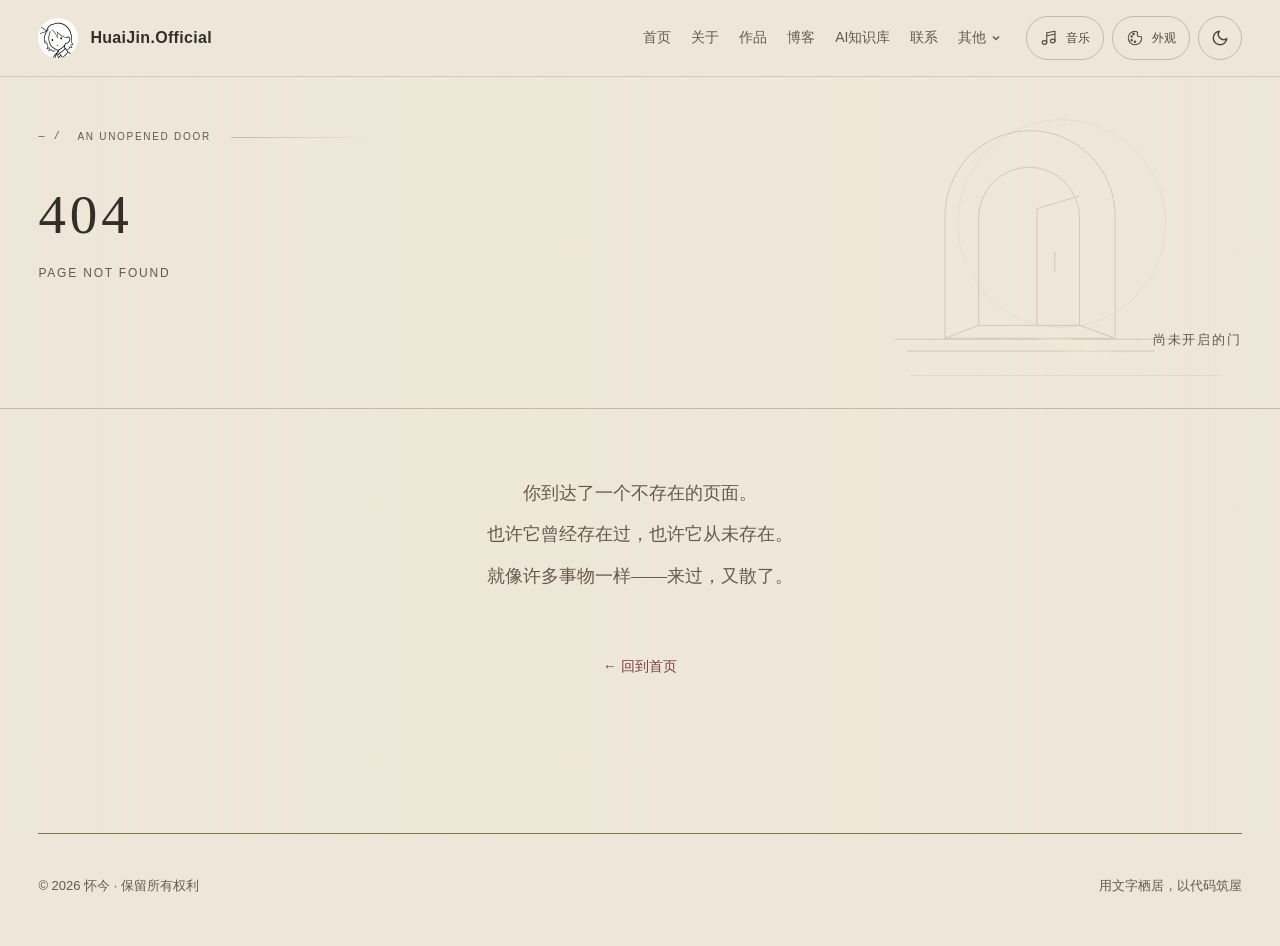
<file: index.html>
<!DOCTYPE html>
<html lang="zh-CN">
<head>
  <meta charset="UTF-8">
  <meta name="viewport" content="width=device-width, initial-scale=1.0">
  <meta name="theme-color" content="#ffffff">
  <title>怀今的主页</title>
  <link rel="icon" href="data:image/svg+xml,<svg xmlns='http://www.w3.org/2000/svg' viewBox='0 0 100 100'><text y='.9em' font-size='90'>📖</text></svg>">
  <script>
    (function () {
      var saved = null
      try { saved = localStorage.getItem('theme') } catch (e) {}
      var theme = (saved === 'light' || saved === 'dark')
        ? saved
        : (window.matchMedia('(prefers-color-scheme: dark)').matches ? 'dark' : 'light')
      document.documentElement.setAttribute('data-theme', theme)
    })()
  </script>
  <script>
    (function () {
      try {
        var p = sessionStorage.getItem('ghpages-redirect')
        if (p && p !== '/' && p !== location.pathname) {
          sessionStorage.removeItem('ghpages-redirect')
          history.replaceState(null, '', p)
        }
      } catch (e) {}
    })()
  </script>
  <script type="module" crossorigin src="/assets/index-B8Vbx7Lm.js"></script>
  <link rel="stylesheet" crossorigin href="/assets/index-DjfXagdH.css">
</head>
<body>
  <div id="root"></div>
</body>
</html>
</file>
<file: assets/index-DjfXagdH.css>
@layer tokens,base,layout,components,scenery,motion;@layer tokens{:root{--font-sans: -apple-system, BlinkMacSystemFont, "Segoe UI", "Microsoft YaHei", Roboto, "Helvetica Neue", Arial, sans-serif;--font-serif: Georgia, "Noto Serif CJK SC", "Source Han Serif SC", "Songti SC", "STSong", "SimSun", serif;--font-mono: "Cascadia Code", "SFMono-Regular", Consolas, monospace;--text-xs: .8125rem;--text-sm: .875rem;--text-base: 1rem;--text-body: clamp(1rem, .96rem + .2vw, 1.125rem);--text-lg: clamp(1.125rem, 1.04rem + .4vw, 1.375rem);--text-card: clamp(1.25rem, 1.15rem + .4vw, 1.5rem);--text-section: clamp(1.75rem, 1.38rem + 1.5vw, 2.5rem);--text-page: clamp(2.125rem, 1.5rem + 2.5vw, 3.75rem);--text-hero: clamp(3.25rem, 2rem + 5vw, 6rem);--leading-tight: 1.2;--leading-ui: 1.5;--leading-body: 1.85;--leading-reading: 1.95;--tracking-title: -.025em;--tracking-label: .1em;--space-1: .25rem;--space-2: .5rem;--space-3: .75rem;--space-4: 1rem;--space-5: 1.25rem;--space-6: 1.5rem;--space-8: 2rem;--space-10: 2.5rem;--space-12: 3rem;--space-16: 4rem;--space-20: 5rem;--space-section: clamp(3rem, 2rem + 4vw, 6rem);--gutter: clamp(1.25rem, .8rem + 2vw, 3rem);--layout-wide: 74rem;--layout-content: 60rem;--layout-reading: 48rem;--measure-prose: 44rem;--nav-height: 5.25rem;--tap-target: 2.75rem;--radius-sm: .375rem;--radius-md: .75rem;--radius-lg: 1.25rem;--radius-pill: 999px;--border-width: 1px;--duration-fast: .18s;--duration-normal: .28s;--duration-slow: .6s;--duration-reveal: .7s;--ease-standard: cubic-bezier(.2, .65, .3, 1);--ease-reveal: cubic-bezier(.16, 1, .3, 1);--z-scenery: 0;--z-content: 1;--z-nav: 30;--z-popover: 40;--z-floating: 50;--z-progress: 100;--z-skip: 110}}@layer tokens{:root{--bg: #ffffff;--bg-soft: #f4f6f8;--bg-soft-2: #eef1f4;--text: #1a1a2e;--text-2: #4a5060;--text-3: #5a6070;--text-light: #a8b5c4;--text-mute: #687384;--border: #e0e5eb;--accent: #536b85;--accent-soft: #a8b5c4;--overlay-rgb: 255, 255, 255;--highlight-rgb: 255, 255, 255;--shadow-rgb: 26, 26, 46;--stripe-a-rgb: 90, 112, 140;--stripe-b-rgb: 120, 152, 182;--glow-1-rgb: 125, 143, 163;--glow-2-rgb: 168, 181, 196;--veil-rgb: 255, 255, 255;--bg-soft-rgb: 244, 246, 248;--border-rgb: 224, 229, 235;--surface: #ffffff;--on-accent: #ffffff;--dot: #ffffff;--hero-surface: #f4f6f8;--hero-ink: #1a1a2e;--star-color: #ffffff;--star-muted: #a8b5c4;--flow-line: rgba(125, 143, 163, .28);--constellation-line: rgba(125, 143, 163, .14);--quote-accent: #927447;--focus-ring: #536b85;--selection-bg: #dce7f1;--selection-text: #1a1a2e;--header-surface: #f4f7fa;--header-ink: #1a1a2e;--header-muted: #4a5060;--header-trim: #b8b8b8;--page-edge-cool-opacity: .5;--page-edge-warm-opacity: .55;--shadow-soft: 0 6px 24px rgba(26, 26, 46, .045);--shadow-raised: 0 16px 40px rgba(26, 26, 46, .075);--noise: url("data:image/svg+xml,%3csvg%20xmlns='http://www.w3.org/2000/svg'%20width='200'%20height='200'%3e%3cfilter%20id='n'%3e%3cfeTurbulence%20type='fractalNoise'%20baseFrequency='0.9'%20numOctaves='2'%20stitchTiles='stitch'/%3e%3c/filter%3e%3crect%20width='100%25'%20height='100%25'%20filter='url(%23n)'%20opacity='0.03'/%3e%3c/svg%3e")}[data-theme=dark]{--bg: #181e27;--bg-soft: #1d2530;--bg-soft-2: #252f3d;--text: #e8eaed;--text-2: #bfc7d1;--text-3: #aab5c3;--text-light: #485769;--text-mute: #9aa7b8;--border: #344252;--accent: #a4b8d0;--accent-soft: #687d98;--overlay-rgb: 24, 30, 39;--highlight-rgb: 90, 106, 126;--shadow-rgb: 0, 0, 0;--stripe-a-rgb: 110, 116, 126;--stripe-b-rgb: 92, 98, 108;--glow-1-rgb: 143, 160, 180;--glow-2-rgb: 107, 119, 135;--veil-rgb: 24, 30, 39;--bg-soft-rgb: 29, 37, 48;--border-rgb: 52, 66, 82;--surface: #1d2530;--on-accent: #121316;--dot: #6b7280;--hero-surface: #171d27;--hero-ink: #f1f3f5;--star-color: #f2e7c9;--star-muted: #9eafc2;--flow-line: rgba(158, 175, 194, .34);--constellation-line: rgba(158, 175, 194, .2);--quote-accent: #d3b77f;--focus-ring: #a4b8d0;--selection-bg: #3b5069;--selection-text: #ffffff;--header-surface: #111a2a;--header-ink: #f1f3f5;--header-muted: #bfc7d1;--header-trim: #8f7846;--page-edge-cool-opacity: .5;--page-edge-warm-opacity: .55;--shadow-soft: 0 6px 24px rgba(0, 0, 0, .14);--shadow-raised: 0 16px 40px rgba(0, 0, 0, .22);--noise: url("data:image/svg+xml,%3csvg%20xmlns='http://www.w3.org/2000/svg'%20width='200'%20height='200'%3e%3cfilter%20id='n'%3e%3cfeTurbulence%20type='fractalNoise'%20baseFrequency='0.9'%20numOctaves='2'%20stitchTiles='stitch'/%3e%3c/filter%3e%3crect%20width='100%25'%20height='100%25'%20filter='url(%23n)'%20opacity='0.03'/%3e%3c/svg%3e")}}@layer tokens{.mist-page{--mist-paper: #f3f5f2;--mist-ink: #243e45;--mist-muted: #405a60;--mist-line: #bccbc8;--mist-sky: #e0e9e6;--mist-water: #c0d3d1;--mist-bank: #658d8a;--mist-fog-rgb: 244, 247, 239;--mist-moon: #f3efdc;--mist-cover-fog: #d9e2e3;--mist-cover-leaf: #e4e4d7;--mist-leaf: #78846c;--bg: var(--mist-paper);--overlay-rgb: 243, 245, 242;--border-rgb: 188, 203, 200;--text: var(--mist-ink);--text-2: #3f555b;--text-3: #4e6368;--text-mute: var(--mist-muted);--accent: #385b62;--accent-soft: #a4bbb7;--on-accent: #ffffff;--border: var(--mist-line);--surface: #f7f8f4;--bg-soft: #e9eeea;--bg-soft-2: #dce6e1;--quote-accent: #7a623e;--header-surface: var(--mist-sky);--header-ink: var(--mist-ink);--header-muted: var(--mist-muted);--focus-ring: #385b62;--hero-ink: var(--mist-ink);--selection-bg: #cbdeda;--selection-text: #243e45}[data-theme=dark] .mist-page{--mist-paper: #172a30;--mist-ink: #e2eae4;--mist-muted: #b6cbc8;--mist-line: #415f65;--mist-sky: #233e47;--mist-water: #30565b;--mist-bank: #638e90;--mist-fog-rgb: 127, 159, 158;--mist-moon: #ddd8ba;--mist-cover-fog: #30434c;--mist-cover-leaf: #3a453a;--mist-leaf: #aab994;--bg: var(--mist-paper);--overlay-rgb: 23, 42, 48;--border-rgb: 65, 95, 101;--text: var(--mist-ink);--text-2: #c1d3d0;--text-3: #b3c7c4;--text-mute: var(--mist-muted);--accent: #b9d2cb;--accent-soft: #688c8b;--on-accent: #172a30;--border: var(--mist-line);--surface: #1c3239;--bg-soft: #233b42;--bg-soft-2: #2b454c;--quote-accent: #d4bf96;--header-surface: var(--mist-sky);--header-ink: var(--mist-ink);--header-muted: var(--mist-muted);--focus-ring: #b9d2cb;--hero-ink: var(--mist-ink);--selection-bg: #456e73;--selection-text: #ffffff}}@layer tokens{.scene-stars{--mist-paper: #eef0f7;--mist-ink: #30364e;--mist-muted: #4d556f;--mist-line: #bcc4db;--mist-sky: #dde2f0;--mist-water: #cdd6e8;--mist-bank: #6a7698;--mist-fog-rgb: 221, 226, 240;--mist-moon: #f2e7ce;--mist-cover-fog: #e1e4f2;--mist-cover-leaf: #e9e4f1;--mist-leaf: #8583a3;--bg: var(--mist-paper);--overlay-rgb: 238, 240, 247;--border-rgb: 188, 196, 219;--text: var(--mist-ink);--text-2: #424a66;--text-3: #505b78;--text-mute: var(--mist-muted);--accent: #485482;--accent-soft: #a3aed2;--on-accent: #ffffff;--border: var(--mist-line);--surface: #f6f6fb;--bg-soft: #e5e8f3;--bg-soft-2: #d9dfee;--quote-accent: #785b40;--header-surface: var(--mist-sky);--header-ink: var(--mist-ink);--header-muted: var(--mist-muted);--focus-ring: #485482;--hero-ink: var(--mist-ink);--selection-bg: #cbd3ec;--selection-text: #30364e}[data-theme=dark] .scene-stars{--mist-paper: #151c32;--mist-ink: #e7eaf5;--mist-muted: #b8c4e0;--mist-line: #424f74;--mist-sky: #202b47;--mist-water: #2c3a56;--mist-bank: #8294bd;--mist-fog-rgb: 87, 107, 158;--mist-moon: #e7d7b0;--mist-cover-fog: #2d3553;--mist-cover-leaf: #383451;--mist-leaf: #b3a4cd;--bg: var(--mist-paper);--overlay-rgb: 21, 28, 50;--border-rgb: 66, 79, 116;--text: var(--mist-ink);--text-2: #ccd4e9;--text-3: #b9c4df;--text-mute: var(--mist-muted);--accent: #bec9ee;--accent-soft: #798bbd;--on-accent: #151c32;--border: var(--mist-line);--surface: #1b2540;--bg-soft: #232e4b;--bg-soft-2: #2b3855;--quote-accent: #e0cba6;--header-surface: var(--mist-sky);--header-ink: var(--mist-ink);--header-muted: var(--mist-muted);--focus-ring: #bec9ee;--hero-ink: var(--mist-ink);--selection-bg: #445581;--selection-text: #ffffff}}@layer tokens{.scene-grove{--mist-paper: #f6f2e8;--mist-ink: #354236;--mist-muted: #53604b;--mist-line: #c5ccb6;--mist-sky: #e9e8d8;--mist-water: #d9dfc9;--mist-bank: #7a8b63;--mist-fog-rgb: 246, 242, 232;--mist-moon: #f8e7bc;--mist-cover-fog: #e8e4d6;--mist-cover-leaf: #dde3cc;--mist-leaf: #78895e;--bg: var(--mist-paper);--overlay-rgb: 246, 242, 232;--border-rgb: 197, 204, 182;--text: var(--mist-ink);--text-2: #46543d;--text-3: #55614a;--text-mute: var(--mist-muted);--accent: #4c6043;--accent-soft: #b1bf92;--on-accent: #ffffff;--border: var(--mist-line);--surface: #faf7ef;--bg-soft: #eeeddf;--bg-soft-2: #e2e7d4;--quote-accent: #805b36;--header-surface: var(--mist-sky);--header-ink: var(--mist-ink);--header-muted: var(--mist-muted);--focus-ring: #4c6043;--hero-ink: var(--mist-ink);--selection-bg: #d5dfc3;--selection-text: #354236}[data-theme=dark] .scene-grove{--mist-paper: #232b24;--mist-ink: #e8ede0;--mist-muted: #c4ceb8;--mist-line: #52644a;--mist-sky: #313c31;--mist-water: #394a3a;--mist-bank: #91a479;--mist-fog-rgb: 100, 124, 82;--mist-moon: #e7d8ac;--mist-cover-fog: #3c4539;--mist-cover-leaf: #404b34;--mist-leaf: #aebe8d;--bg: var(--mist-paper);--overlay-rgb: 35, 43, 36;--border-rgb: 82, 100, 74;--text: var(--mist-ink);--text-2: #d6dfc8;--text-3: #c1ccaf;--text-mute: var(--mist-muted);--accent: #c4cfaa;--accent-soft: #869c6f;--on-accent: #232b24;--border: var(--mist-line);--surface: #2b352a;--bg-soft: #313e2e;--bg-soft-2: #3a4735;--quote-accent: #e0c398;--header-surface: var(--mist-sky);--header-ink: var(--mist-ink);--header-muted: var(--mist-muted);--focus-ring: #c4cfaa;--hero-ink: var(--mist-ink);--selection-bg: #52634b;--selection-text: #ffffff}}@layer tokens{.scene-mirror{--mist-paper: #f0eff2;--mist-ink: #403547;--mist-muted: #5d5062;--mist-line: #c7bacd;--mist-sky: #e5dfea;--mist-water: #d7cedd;--mist-bank: #908398;--mist-fog-rgb: 232, 223, 239;--mist-moon: #f4e6ef;--mist-cover-fog: #ded7e5;--mist-cover-leaf: #e6dce2;--mist-leaf: #a18e9d;--bg: var(--mist-paper);--overlay-rgb: 240, 239, 242;--border-rgb: 199, 186, 205;--text: var(--mist-ink);--text-2: #54425a;--text-3: #66556c;--text-mute: var(--mist-muted);--accent: #634c73;--accent-soft: #b4a0c1;--on-accent: #ffffff;--border: var(--mist-line);--surface: #f8f5f9;--bg-soft: #e9e1ee;--bg-soft-2: #dfd4e6;--quote-accent: #7a5368;--header-surface: var(--mist-sky);--header-ink: var(--mist-ink);--header-muted: var(--mist-muted);--focus-ring: #634c73;--hero-ink: var(--mist-ink);--selection-bg: #d7c8e3;--selection-text: #403547}[data-theme=dark] .scene-mirror{--mist-paper: #292331;--mist-ink: #ede5f1;--mist-muted: #d1bfd7;--mist-line: #65536f;--mist-sky: #3b3044;--mist-water: #493b50;--mist-bank: #a08cae;--mist-fog-rgb: 127, 100, 145;--mist-moon: #e5cedf;--mist-cover-fog: #3f3549;--mist-cover-leaf: #42384a;--mist-leaf: #c1a3b9;--bg: var(--mist-paper);--overlay-rgb: 41, 35, 49;--border-rgb: 101, 83, 111;--text: var(--mist-ink);--text-2: #dbcce3;--text-3: #cbb6d5;--text-mute: var(--mist-muted);--accent: #d0b8e1;--accent-soft: #9880aa;--on-accent: #292331;--border: var(--mist-line);--surface: #332a3d;--bg-soft: #3d3147;--bg-soft-2: #473951;--quote-accent: #ddb6cb;--header-surface: var(--mist-sky);--header-ink: var(--mist-ink);--header-muted: var(--mist-muted);--focus-ring: #d0b8e1;--hero-ink: var(--mist-ink);--selection-bg: #6a527f;--selection-text: #ffffff}}@layer tokens{.scene-ember{--mist-paper: #f7efe4;--mist-ink: #533b31;--mist-muted: #664b3a;--mist-line: #d3bda1;--mist-sky: #eee0cf;--mist-water: #e1ccaf;--mist-bank: #a78662;--mist-fog-rgb: 246, 223, 187;--mist-moon: #f7d19a;--mist-cover-fog: #eadbcd;--mist-cover-leaf: #e6d8bd;--mist-leaf: #a48a5e;--bg: var(--mist-paper);--overlay-rgb: 247, 239, 228;--border-rgb: 211, 189, 161;--text: var(--mist-ink);--text-2: #634737;--text-3: #70513e;--text-mute: var(--mist-muted);--accent: #805035;--accent-soft: #c39a70;--on-accent: #ffffff;--border: var(--mist-line);--surface: #fcf5eb;--bg-soft: #f0e4d3;--bg-soft-2: #e8d8c0;--quote-accent: #825230;--header-surface: var(--mist-sky);--header-ink: var(--mist-ink);--header-muted: var(--mist-muted);--focus-ring: #805035;--hero-ink: var(--mist-ink);--selection-bg: #e8cbaa;--selection-text: #533b31}[data-theme=dark] .scene-ember{--mist-paper: #302221;--mist-ink: #f4e6d8;--mist-muted: #dec0a9;--mist-line: #755740;--mist-sky: #44312c;--mist-water: #574032;--mist-bank: #b58e65;--mist-fog-rgb: 139, 93, 51;--mist-moon: #ecc17e;--mist-cover-fog: #4a3531;--mist-cover-leaf: #46352b;--mist-leaf: #c6a271;--bg: var(--mist-paper);--overlay-rgb: 48, 34, 33;--border-rgb: 117, 87, 64;--text: var(--mist-ink);--text-2: #e6ceb7;--text-3: #d9b99d;--text-mute: var(--mist-muted);--accent: #e4bd8e;--accent-soft: #b38859;--on-accent: #302221;--border: var(--mist-line);--surface: #3b2b26;--bg-soft: #443229;--bg-soft-2: #513b2d;--quote-accent: #e5bc83;--header-surface: var(--mist-sky);--header-ink: var(--mist-ink);--header-muted: var(--mist-muted);--focus-ring: #e4bd8e;--hero-ink: var(--mist-ink);--selection-bg: #785c43;--selection-text: #ffffff}}@layer base{*,*:before,*:after{box-sizing:border-box}*{margin:0;padding:0}html{color-scheme:light;scroll-behavior:smooth;scroll-padding-top:calc(var(--nav-height) + var(--space-4));-webkit-text-size-adjust:100%}html[data-theme=dark]{color-scheme:dark}body{min-width:280px;font-family:var(--font-sans);font-size:var(--text-base);line-height:var(--leading-body);color:var(--text);background-color:var(--bg);-webkit-font-smoothing:antialiased}#root{min-height:100vh;isolation:isolate}main{display:block;position:relative;z-index:var(--z-content)}main:focus{outline:none}button,input,textarea,select{font:inherit}button{color:inherit;cursor:pointer}button:disabled{cursor:not-allowed}input,textarea{min-width:0}img,svg,video{max-width:100%}img,video{height:auto}a{color:var(--accent);text-underline-offset:.25em}a,button{-webkit-tap-highlight-color:transparent}:focus-visible{outline:2px solid var(--focus-ring);outline-offset:4px}::selection{color:var(--selection-text);background:var(--selection-bg)}.serif{font-family:var(--font-serif)}.sr-only{position:absolute;width:1px;height:1px;padding:0;margin:-1px;overflow:hidden;clip:rect(0,0,0,0);white-space:nowrap;border:0}.skip-link{position:fixed;top:var(--space-3);left:var(--gutter);z-index:var(--z-skip);padding:var(--space-3) var(--space-5);border-radius:var(--radius-md);color:var(--on-accent);background:var(--accent);transform:translateY(-180%);text-decoration:none}.skip-link:focus{transform:translateY(0)}}@layer layout{.container{width:100%;max-width:var(--layout-content);margin-inline:auto;padding-inline:var(--gutter);position:relative;z-index:var(--z-content);min-width:0}.container--wide{max-width:var(--layout-wide)}.container--reading{max-width:var(--layout-reading)}.reading-shell{padding-block:var(--space-10) var(--space-16)}.page-header{width:100%;position:relative;isolation:isolate;overflow:hidden;padding-block:calc(var(--nav-height) + var(--space-16)) var(--space-12)}.page-title{max-width:22ch;font-size:var(--text-page);line-height:1.3;font-weight:700;letter-spacing:var(--tracking-title);margin-bottom:var(--space-3);overflow-wrap:anywhere}.page-subtitle{font-size:var(--text-sm);letter-spacing:var(--tracking-label);margin-bottom:var(--space-5)}section{padding-block:var(--space-section)}.sub-page section{padding-block:var(--space-12)}section h2{font-size:var(--text-section);line-height:var(--leading-tight);font-weight:600;letter-spacing:var(--tracking-title);margin-bottom:var(--space-3);padding-left:var(--space-5);position:relative}section h2:before{content:"";position:absolute;left:0;top:.15em;bottom:.15em;width:3px;border-radius:var(--radius-pill);background:var(--accent)}.section-sub,.sub-sub{font-size:var(--text-xs);line-height:var(--leading-ui);color:var(--text-mute);letter-spacing:var(--tracking-label);margin-bottom:var(--space-8)}.sub-title{font-size:var(--text-card);font-weight:600;margin-bottom:var(--space-2)}.about-text,.contact-intro{max-width:var(--measure-prose)}.work-grid{display:grid;grid-template-columns:minmax(0,1fr);gap:var(--space-6)}.info-grid{display:grid;grid-template-columns:repeat(2,minmax(0,1fr));gap:var(--space-4)}.home-content>section+section{border-top:1px solid var(--border)}.page-return{margin-top:var(--space-10)}.page-empty{padding-block:calc(var(--nav-height) + var(--space-16)) var(--space-20);text-align:center}.page-empty .back-link{margin-top:var(--space-5)}.page-empty .page-title{margin-inline:auto}.chat-shell{padding-block:var(--space-8) var(--space-16)}.section-separated{margin-top:var(--space-12)}.site-footer{position:relative;z-index:var(--z-content)}@media (min-width: 800px){.container--wide .work-grid{grid-template-columns:repeat(2,minmax(0,1fr))}}@media (min-width: 1100px){.home-content #blog .work-grid{grid-template-columns:repeat(3,minmax(0,1fr))}}@media (max-width: 600px){.info-grid{grid-template-columns:minmax(0,1fr)}.page-header{padding-block:calc(var(--nav-height) + var(--space-10)) var(--space-10)}.reading-shell{padding-top:var(--space-8)}}}@layer components{.nav{position:fixed;inset:0 0 auto;z-index:var(--z-nav);padding-block:var(--space-4);background:rgba(var(--overlay-rgb),.9);-webkit-backdrop-filter:blur(16px);backdrop-filter:blur(16px);border-bottom:1px solid rgba(var(--border-rgb),.65);box-shadow:inset 0 1px rgba(var(--highlight-rgb),.5);transition:padding var(--duration-normal),box-shadow var(--duration-normal)}.nav.scrolled{padding-block:var(--space-3);box-shadow:var(--shadow-soft)}.nav .container{display:flex;align-items:center;gap:var(--space-6)}.nav-logo{display:flex;align-items:center;gap:var(--space-3);text-decoration:none;flex-shrink:0}.nav-logo-img{width:40px;height:40px;object-fit:cover;border-radius:var(--radius-pill)}.nav-logo-text{color:var(--text);font-size:var(--text-base);font-weight:700;letter-spacing:.02em}.nav-panel{margin-left:auto}.nav-links{display:flex;align-items:center;gap:var(--space-5);list-style:none}.nav-links>li{min-width:0}.nav-links a,.nav-dropdown-trigger{display:inline-flex;align-items:center;min-height:var(--tap-target);position:relative;color:var(--text-3);text-decoration:none;font-size:var(--text-sm);white-space:nowrap;transition:color var(--duration-fast)}.nav-links>li>a:after{content:"";position:absolute;left:0;right:0;bottom:5px;height:1px;background:var(--accent);transform:scaleX(0);transform-origin:left;transition:transform var(--duration-normal) var(--ease-standard)}.nav-links a:hover,.nav-links a[aria-current=page],.nav-dropdown-trigger:hover,.nav-dropdown-trigger.active{color:var(--text)}.nav-links>li>a:hover:after,.nav-links>li>a[aria-current=page]:after{transform:scaleX(1)}.nav-dropdown{position:relative}.nav-dropdown-trigger{gap:var(--space-1);background:transparent;border:0}.nav-dropdown-trigger svg{width:12px;height:12px;transition:transform var(--duration-fast)}.nav-dropdown-trigger[aria-expanded=true] svg{transform:rotate(180deg)}.nav-dropdown-menu{position:absolute;top:100%;right:0;z-index:var(--z-popover);min-width:160px;padding:var(--space-2);list-style:none;border:1px solid var(--border);border-radius:var(--radius-md);background:var(--surface);box-shadow:var(--shadow-raised)}.nav-dropdown-menu a{display:flex;padding-inline:var(--space-3);border-radius:var(--radius-sm)}.nav-dropdown-menu a:hover,.nav-dropdown-menu a:focus-visible{background:var(--bg-soft)}.nav-actions{display:flex;align-items:center;gap:var(--space-2)}.theme-toggle,.nav-menu-toggle{display:inline-flex;align-items:center;justify-content:center;width:var(--tap-target);height:var(--tap-target);flex-shrink:0;border-radius:var(--radius-pill);border:1px solid var(--border);background:transparent;color:var(--text-2);transition:color var(--duration-fast),background var(--duration-fast),border-color var(--duration-fast)}.theme-toggle:hover,.nav-menu-toggle:hover{color:var(--text);border-color:var(--accent);background:var(--bg-soft)}.nav-menu-toggle{display:none}@media (max-width: 959px){.nav .container{gap:var(--space-3)}.nav-actions{margin-left:auto}.nav-menu-toggle{display:inline-flex}.nav-panel{display:none;position:absolute;top:calc(100% + var(--space-4));left:var(--gutter);right:var(--gutter);max-height:calc(100dvh - var(--nav-height) - var(--space-8));overflow-y:auto;padding:var(--space-3);border:1px solid var(--border);border-radius:var(--radius-lg);background:var(--surface);box-shadow:var(--shadow-raised)}.nav.is-open .nav-panel{display:block}.nav-links{display:grid;grid-template-columns:repeat(2,minmax(0,1fr));gap:var(--space-2)}.nav-links>li>a,.nav-dropdown-trigger{width:100%;padding:var(--space-2) var(--space-3);border-radius:var(--radius-sm)}.nav-links>li>a:hover,.nav-links>li>a[aria-current=page]{background:var(--bg-soft)}.nav-links>li>a:after{display:none}.nav-dropdown{grid-column:1 / -1;border-top:1px solid var(--border);padding-top:var(--space-2)}.nav-dropdown-trigger{justify-content:space-between}.nav-dropdown-menu{position:static;box-shadow:none;border:0;padding:0;display:grid;grid-template-columns:repeat(2,minmax(0,1fr))}}@media (max-width: 359px){.nav-logo{gap:var(--space-2)}.nav-logo-img{width:32px;height:32px}.nav-logo-text{font-size:var(--text-sm)}}}@layer components{.hero{min-height:100vh;min-height:100svh;padding-block:calc(var(--nav-height) + var(--space-12)) var(--space-20);display:flex;align-items:center;position:relative;isolation:isolate;overflow:hidden;color:var(--hero-ink)}.hero-content{position:relative;z-index:var(--z-content)}.hero h1{font-size:var(--text-hero);line-height:var(--leading-tight);letter-spacing:var(--tracking-title);margin-bottom:var(--space-6)}.hero .tagline{font-size:var(--text-lg);color:var(--text-2);max-width:min(35rem,55%);min-height:3em}.typed-text{border-right:2px solid var(--accent);padding-right:2px}.hero-meta{display:flex;gap:var(--space-6);flex-wrap:wrap;margin-top:var(--space-10)}.hero-meta span{display:inline-flex;align-items:center;gap:var(--space-2);font-size:var(--text-sm);color:var(--text-mute)}.hero-meta span:before{content:"";width:6px;height:6px;border-radius:var(--radius-pill);background:var(--accent-soft)}.hero-portrait{position:absolute;right:max(var(--gutter),calc((100% - var(--layout-wide)) / 2));top:50%;transform:translateY(-50%);width:clamp(18rem,34vw,31.25rem);aspect-ratio:1;border-radius:var(--radius-pill);background-position:center;background-size:cover;pointer-events:none;z-index:var(--z-scenery);transition:opacity 1.5s ease-in-out}.particle{--particle-x: 50%;--particle-size: 10px;--particle-duration: 18s;--particle-delay: 0s;position:absolute;left:var(--particle-x);width:var(--particle-size);height:var(--particle-size);border-radius:var(--radius-pill);background:var(--dot);pointer-events:none;z-index:var(--z-scenery)}.scroll-hint{position:absolute;bottom:var(--space-8);left:50%;transform:translate(-50%);color:var(--text-mute);font-size:var(--text-xs);letter-spacing:var(--tracking-label)}@media (max-width: 959px){.hero-portrait{right:-4rem;width:24rem}.hero .tagline{max-width:65%}}@media (max-width: 600px){.hero-portrait,.particle{display:none}.hero .tagline{max-width:100%}.hero-meta{gap:var(--space-3) var(--space-5)}}}@layer components{.about-text p{color:var(--text-2);font-size:var(--text-body);margin-bottom:var(--space-5)}.about-quote{max-width:var(--measure-prose);margin-block:var(--space-8) var(--space-2);padding:var(--space-6) var(--space-8);background:var(--bg-soft);background-image:var(--noise);border-left:3px solid var(--quote-accent);border-radius:0 var(--radius-md) var(--radius-md) 0;position:relative;transition:opacity var(--duration-normal)}.about-quote:before{content:"“";position:absolute;left:10px;top:4px;font-family:var(--font-serif);font-size:2.5rem;line-height:1;color:var(--quote-accent)}.about-quote.quote-fade-out{opacity:0}.about-quote p{font-size:var(--text-lg);color:var(--text-2);font-style:italic}.about-quote .cite{display:block;margin-top:var(--space-3);font-size:var(--text-xs);color:var(--text-mute);font-style:normal}.about-info,.about-psych,.musings-sub{margin-top:var(--space-12);padding-top:var(--space-8);border-top:1px solid var(--border)}.info-item{padding:var(--space-5);display:flex;flex-direction:column;gap:var(--space-1);background:var(--bg-soft);background-image:var(--noise);border:1px solid var(--border);border-radius:var(--radius-md);min-width:0}.info-label{font-size:var(--text-xs);color:var(--accent);letter-spacing:.05em}.info-value{font-size:var(--text-base);color:var(--text-2);overflow-wrap:anywhere}.work-item{display:block;min-width:0;padding:clamp(1.25rem,1rem + 1vw,2rem);position:relative;text-align:left;color:inherit;text-decoration:none;background:var(--surface);border:1px solid var(--border);border-left:3px solid var(--accent-soft);border-radius:var(--radius-md);transition:transform var(--duration-normal) var(--ease-standard),box-shadow var(--duration-normal),border-color var(--duration-normal)}.work-item:hover{transform:translateY(-4px);border-color:var(--accent-soft);border-left-color:var(--accent);box-shadow:var(--shadow-raised)}.work-head{display:flex;align-items:baseline;justify-content:space-between;flex-wrap:wrap;gap:var(--space-2);margin-bottom:var(--space-3)}.work-item h3{font-size:var(--text-card);line-height:1.4;font-weight:600;overflow-wrap:anywhere}.work-item .date{font-size:var(--text-xs);color:var(--text-mute);font-variant-numeric:tabular-nums}.tag{display:inline-flex;align-items:center;padding:3px 10px;border:1px solid var(--border);border-radius:var(--radius-pill);font-size:var(--text-xs);line-height:var(--leading-ui);color:var(--accent);background:var(--bg-soft)}.work-item .tag{margin-bottom:var(--space-3);transition:background var(--duration-fast),color var(--duration-fast)}.work-item:hover .tag{color:var(--on-accent);background:var(--accent);border-color:var(--accent)}.work-item p{font-size:var(--text-base);color:var(--text-3);overflow-wrap:anywhere}.work-item-empty{text-align:center;cursor:default}.work-item-empty:hover{transform:none;box-shadow:none;border-color:var(--border)}.empty-state{color:var(--text-mute);grid-column:1 / -1}.musing-item{padding-block:var(--space-5);border-bottom:1px dashed var(--border)}.musing-item:last-child{border-bottom:0}.musing-item p{color:var(--text-2);font-size:var(--text-body)}.musing-date{font-size:var(--text-xs);color:var(--text-mute);margin-bottom:var(--space-2)}.contact-intro{font-size:var(--text-body);color:var(--text-3);margin-bottom:var(--space-8)}.contact-links{display:flex;flex-wrap:wrap;gap:var(--space-4)}.contact-links a{display:inline-flex;align-items:center;gap:var(--space-2);min-height:var(--tap-target);max-width:100%;padding:var(--space-3) var(--space-5);color:var(--text);text-decoration:none;border:1px solid var(--border);border-radius:var(--radius-md);overflow-wrap:anywhere;transition:border-color var(--duration-fast),background var(--duration-fast),transform var(--duration-fast)}.contact-links a:hover{border-color:var(--accent);background:var(--bg-soft);transform:translateY(-2px)}.contact-links a:before{content:"";width:6px;height:6px;flex-shrink:0;border-radius:var(--radius-pill);background:var(--accent-soft)}.view-more,.back-link{display:inline-flex;align-items:center;min-height:var(--tap-target);color:var(--accent);font-size:var(--text-sm);text-decoration:none;transition:color var(--duration-fast),transform var(--duration-fast)}.view-more{margin-top:var(--space-6)}.view-more:hover{transform:translate(4px)}.view-more:hover,.back-link:hover{color:var(--text)}.archive-back{display:flex;background:transparent;border:0;margin-bottom:var(--space-6)}.archive-heading{margin-bottom:var(--space-5)}.wiki-search-input{width:100%;min-height:var(--tap-target);padding:var(--space-3) var(--space-4);margin-bottom:var(--space-8);border:1px solid var(--border);border-bottom:2px solid var(--accent-soft);border-radius:var(--radius-md);font-size:var(--text-base);color:var(--text);background:var(--surface);transition:border-color var(--duration-fast),box-shadow var(--duration-fast)}.wiki-search-input:focus{border-color:var(--accent)}.wiki-search-input::placeholder{color:var(--text-mute)}.work-item .search-evidence{font-size:var(--text-sm);line-height:var(--leading-body);margin-top:var(--space-2)}.rss-subscribe{display:flex;align-items:center;flex-wrap:wrap;gap:var(--space-3);max-width:var(--measure-prose);margin-block:var(--space-6);padding:var(--space-5);background:var(--bg-soft);border:1px solid var(--border);border-radius:var(--radius-md)}.rss-subscribe code{flex:1 1 12rem;min-width:0;font-family:var(--font-mono);font-size:var(--text-sm);color:var(--text-2);overflow-wrap:anywhere}.button{display:inline-flex;align-items:center;justify-content:center;min-height:var(--tap-target);padding:var(--space-2) var(--space-5);border:1px solid var(--accent);border-radius:var(--radius-md);color:var(--accent);background:var(--surface);font-size:var(--text-sm);white-space:nowrap;transition:color var(--duration-fast),background var(--duration-fast)}.button:hover,.button.is-success{color:var(--on-accent);background:var(--accent)}.site-footer{padding-block:var(--space-10) var(--space-12);border-top:1px solid var(--border);font-size:var(--text-xs);color:var(--text-mute);display:flex;justify-content:space-between;flex-wrap:wrap;gap:var(--space-3)}.site-footer a{color:inherit;text-decoration:none}.site-footer a:hover{color:var(--text)}.progress-bar{position:fixed;inset:0 auto auto 0;height:2px;background:var(--accent);z-index:var(--z-progress);transition:width .1s linear}.back-to-top{position:fixed;bottom:max(var(--space-6),env(safe-area-inset-bottom));right:var(--space-6);width:var(--tap-target);height:var(--tap-target);border-radius:var(--radius-pill);border:1px solid var(--border);color:var(--accent);background:rgba(var(--overlay-rgb),.95);-webkit-backdrop-filter:blur(8px);backdrop-filter:blur(8px);box-shadow:var(--shadow-soft);font-size:var(--text-lg);z-index:var(--z-floating);transition:transform var(--duration-fast),border-color var(--duration-fast)}.back-to-top:hover{border-color:var(--accent);transform:translateY(-3px)}@media (max-width: 600px){.contact-links{flex-direction:column;align-items:flex-start}.back-to-top{right:var(--space-4)}}}@layer components{.markdown-body{color:var(--text-2);font-size:var(--text-body);line-height:var(--leading-reading);overflow-wrap:anywhere}.markdown-body>:first-child{margin-top:0}.markdown-body p{margin-bottom:var(--space-6)}.markdown-body p:first-of-type:first-letter{font-family:var(--font-serif);font-size:2.6em;font-weight:700;float:left;line-height:1;margin:5px 8px 0 0;color:var(--accent)}.markdown-body h1,.markdown-body h2,.markdown-body h3,.markdown-body h4{font-family:var(--font-serif);color:var(--text);line-height:1.5;scroll-margin-top:calc(var(--nav-height) + var(--space-5))}.markdown-body h1,.markdown-body h2{font-size:var(--text-card);margin-block:var(--space-10) var(--space-4);padding-bottom:var(--space-3);border-bottom:1px solid var(--border)}.markdown-body h3,.markdown-body h4{font-size:var(--text-lg);margin-block:var(--space-8) var(--space-3)}.markdown-body blockquote{position:relative;margin-block:var(--space-8);padding:var(--space-5) var(--space-6) var(--space-5) var(--space-12);color:var(--text-2);background:var(--bg-soft);border-left:3px solid var(--quote-accent);border-radius:0 var(--radius-md) var(--radius-md) 0;font-style:italic}.markdown-body blockquote:before{content:"“";position:absolute;left:14px;top:8px;font-family:var(--font-serif);font-size:2.5rem;line-height:1;color:var(--quote-accent)}.markdown-body blockquote p:last-child{margin-bottom:0}.markdown-body blockquote p:first-of-type:first-letter{float:none;font:inherit;color:inherit;margin:0}.markdown-body ul,.markdown-body ol{margin:var(--space-3) 0 var(--space-6) var(--space-6)}.markdown-body li{margin-bottom:var(--space-2)}.markdown-body li>p{margin-bottom:var(--space-2)}.markdown-body a{color:var(--accent)}.markdown-body img,.markdown-body video{display:block;max-width:100%;margin-block:var(--space-6);border-radius:var(--radius-sm)}.markdown-body hr{margin-block:var(--space-10);border:0;border-top:1px solid var(--border)}.markdown-body pre{max-width:100%;overflow-x:auto;margin-block:var(--space-6);padding:var(--space-5);border:1px solid var(--border);border-radius:var(--radius-md);background:var(--bg-soft);white-space:pre}.markdown-body code{font-family:var(--font-mono);font-size:.875em;padding:2px 6px;border-radius:var(--radius-sm);background:var(--bg-soft)}.markdown-body pre code{padding:0;background:transparent}.markdown-body table{display:block;max-width:100%;width:100%;overflow-x:auto;border-collapse:collapse;margin-block:var(--space-6);font-size:var(--text-sm)}.markdown-body th,.markdown-body td{padding:var(--space-3) var(--space-4);border:1px solid var(--border);text-align:left;min-width:6rem}.markdown-body th{background:var(--bg-soft);color:var(--text);font-weight:600}.markdown-body tr:nth-child(2n) td{background:var(--bg-soft)}.markdown-body .wikilink{color:var(--accent);text-decoration:none;border-bottom:1px dashed var(--accent-soft);transition:color var(--duration-fast),border-color var(--duration-fast)}.markdown-body .wikilink:hover{color:var(--text);border-bottom-color:var(--text)}.wikilink-broken{color:var(--text-mute);text-decoration:line-through;cursor:default}.post-nav{display:grid;grid-template-columns:repeat(2,minmax(0,1fr));gap:var(--space-5);margin-top:var(--space-12);padding-top:var(--space-8);border-top:1px solid var(--border)}.post-nav-item{display:flex;flex-direction:column;gap:var(--space-2);min-width:0;padding:var(--space-5);text-decoration:none;border:1px solid var(--border);border-radius:var(--radius-md);background:var(--surface);transition:border-color var(--duration-fast),transform var(--duration-fast);overflow-wrap:anywhere}.post-nav-item:hover{border-color:var(--accent-soft);transform:translateY(-2px)}.post-nav-next{text-align:right;grid-column:2}.post-nav-label{color:var(--text-mute);font-size:var(--text-xs)}.post-nav-title{color:var(--text);font-size:var(--text-base)}.work-backlinks{margin-top:var(--space-12);padding-top:var(--space-8);border-top:1px solid var(--border)}.work-backlinks-title{font-size:var(--text-sm);color:var(--text-mute);margin-bottom:var(--space-4)}.work-backlinks-list{display:flex;flex-wrap:wrap;gap:var(--space-3)}.not-found-copy{color:var(--text-3);font-size:var(--text-body);margin-bottom:var(--space-6)}@media (max-width: 600px){.post-nav{grid-template-columns:minmax(0,1fr)}.post-nav-next{grid-column:auto}.markdown-body blockquote{padding-right:var(--space-4)}}}@layer components{.comments{min-width:0;margin-top:var(--space-12);padding-top:var(--space-8);border-top:1px solid var(--border);scroll-margin-top:calc(var(--nav-height) + var(--space-5))}.comments h2{margin-bottom:var(--space-3);color:var(--text);font-size:var(--text-card)}.comments-note,.comments-fallback{color:var(--text-mute);font-size:var(--text-sm);line-height:var(--leading-body);overflow-wrap:anywhere}.comments-fallback{margin-bottom:var(--space-6)}.comments-fallback a,.comments-retry{color:var(--accent);text-underline-offset:.2em}.comments-retry{min-height:var(--tap-target);padding:0 var(--space-2);border:0;background:transparent;font:inherit;text-decoration:underline;cursor:pointer}.comments giscus-widget{display:block;width:100%}}@layer components{.ai-chat-box{display:flex;flex-direction:column;gap:var(--space-5);max-height:60vh;max-height:60svh;overflow-y:auto;scrollbar-gutter:stable;padding:var(--space-6);border:1px solid var(--border);border-radius:var(--radius-lg);background:var(--bg-soft);margin-bottom:var(--space-4)}.ai-msg{display:flex;gap:var(--space-3);max-width:85%;min-width:0}.ai-msg-user{align-self:flex-end;flex-direction:row-reverse}.ai-msg-ai{align-self:flex-start}.ai-msg-label{display:flex;align-items:center;justify-content:center;flex-shrink:0;width:32px;height:32px;border-radius:var(--radius-pill);font-size:var(--text-xs);font-weight:600}.ai-msg-user .ai-msg-label{color:var(--on-accent);background:var(--accent)}.ai-msg-ai .ai-msg-label{color:var(--text);background:var(--bg-soft-2);border:1px solid var(--border)}.ai-msg-text{min-width:0;padding:var(--space-3) var(--space-4);font-size:var(--text-base);line-height:var(--leading-body);border-radius:var(--radius-md);white-space:pre-wrap;overflow-wrap:anywhere}.ai-msg-user .ai-msg-text{color:var(--on-accent);background:var(--accent);border-bottom-right-radius:var(--radius-sm)}.ai-msg-ai .ai-msg-text{color:var(--text-2);background:var(--surface);border:1px solid var(--border);border-bottom-left-radius:var(--radius-sm)}.ai-thinking{color:var(--text-mute);font-style:italic}.ai-answer{--answer-duration: 1.1s;position:relative;padding-left:1.7rem}.ai-msg-ai .ai-answer,.edition-site .ai-msg-ai .ai-answer{padding-left:1.7rem}.ai-answer-copy{display:block}.ai-answer-rail{position:absolute;left:.6rem;top:1rem;bottom:1rem;width:1px;background:linear-gradient(var(--accent-soft),var(--accent));transform:scaleY(1);transform-origin:top;pointer-events:none}.ai-answer-nib{position:absolute;left:.6rem;top:calc(100% - 1rem);width:5px;height:5px;border-radius:50%;background:var(--accent);box-shadow:0 0 0 3px rgba(var(--overlay-rgb),.55);transform:translate(-50%,-50%);pointer-events:none}.ai-input-row{display:flex;gap:var(--space-3)}.ai-input{flex:1;width:100%;min-width:0;min-height:var(--tap-target);padding:var(--space-3) var(--space-4);border:1px solid var(--border);border-radius:var(--radius-md);font-size:var(--text-base);color:var(--text);background:var(--surface);transition:border-color var(--duration-fast)}.ai-input:focus{border-color:var(--accent)}.ai-input::placeholder{color:var(--text-mute)}.ai-send-btn{flex-shrink:0;min-height:var(--tap-target);padding:var(--space-3) var(--space-5);border:0;border-radius:var(--radius-md);font-size:var(--text-base);color:var(--on-accent);background:var(--accent);transition:opacity var(--duration-fast)}.ai-send-btn:hover:not(:disabled){opacity:.85}.ai-send-btn:disabled{opacity:.4}@media (max-width: 600px){.ai-chat-box{padding:var(--space-4)}.ai-msg{max-width:100%;gap:var(--space-2)}.ai-msg-label{width:28px;height:28px}}}@layer motion{.ai-msg{animation:ai-message-in .42s var(--ease-reveal) backwards}.ai-answer.is-revealing .ai-answer-copy{animation:ai-answer-unfold var(--answer-duration) var(--ease-standard) backwards}.ai-answer.is-revealing .ai-answer-rail{animation:ai-answer-rail var(--answer-duration) var(--ease-standard) backwards}.ai-answer.is-revealing .ai-answer-nib{animation:ai-answer-nib var(--answer-duration) var(--ease-standard) backwards}.ai-answer.is-revealed .ai-answer-rail,.ai-answer.is-revealed .ai-answer-nib{opacity:0;transition:opacity .6s .15s ease}.ai-answer.is-soft.is-revealing .ai-answer-copy{animation-name:ai-answer-fade}@keyframes ai-message-in{0%{opacity:0;transform:translateY(6px)}to{opacity:1;transform:none}}@keyframes ai-answer-unfold{0%{opacity:.35;clip-path:inset(0 0 100% 0)}to{opacity:1;clip-path:inset(0 0 0 0)}}@keyframes ai-answer-fade{0%{opacity:.35}to{opacity:1}}@keyframes ai-answer-rail{0%{transform:scaleY(0)}to{transform:scaleY(1)}}@keyframes ai-answer-nib{0%{top:1rem;opacity:0}6%{opacity:1}to{top:calc(100% - 1rem);opacity:1}}html[data-motion=soft] .ai-msg{animation-duration:.24s}@media (prefers-reduced-motion: reduce){.ai-answer-copy{clip-path:none}}}@layer scenery{body{background-image:repeating-linear-gradient(45deg,transparent 0 19px,rgba(var(--stripe-a-rgb),.12) 19px 21px,transparent 21px 34px,rgba(var(--stripe-b-rgb),.1) 34px 36px,transparent 36px 80px),linear-gradient(180deg,rgba(var(--bg-soft-rgb),.5),transparent 280px)}#root{background:linear-gradient(90deg,rgba(var(--veil-rgb),.5),rgba(var(--veil-rgb),.9) 30%,rgba(var(--veil-rgb),.9) 70%,rgba(var(--veil-rgb),.5))}.site-scenery{position:fixed;top:0;right:0;bottom:0;left:0;overflow:hidden;pointer-events:none;z-index:var(--z-scenery)}.hero{background-color:var(--hero-surface);background-image:var(--noise),repeating-linear-gradient(45deg,transparent 0 39px,rgba(var(--stripe-a-rgb),.045) 40px,transparent 42px 92px)}.hero:before,.hero:after{content:"";position:absolute;pointer-events:none;z-index:var(--z-scenery);border-radius:var(--radius-pill)}.hero:before{top:-120px;right:-120px;width:360px;height:360px;background:radial-gradient(circle,rgba(var(--glow-1-rgb),.1),transparent 70%)}.hero:after{bottom:-80px;left:-80px;width:280px;height:280px;background:radial-gradient(circle,rgba(var(--glow-2-rgb),.12),transparent 70%)}.page-header{--header-trim-height: 6px;color:var(--header-ink);background-color:var(--header-surface);background-image:linear-gradient(var(--header-trim),var(--header-trim)),url(/assets/day-mountains-Dh6NkSVf.svg);background-position:center bottom;background-repeat:no-repeat;background-size:100% var(--header-trim-height),max(760px,100%) 100%}.page-header .page-subtitle,.page-header .back-link{color:var(--header-muted)}.page-header .back-link:hover{color:var(--header-ink)}[data-theme=dark] body{background:radial-gradient(ellipse 56vw 78vh at -8vw 42vh,rgba(116,158,176,var(--page-edge-cool-opacity)),transparent 80%),radial-gradient(ellipse 52vw 74vh at 108vw 64vh,rgba(180,169,144,var(--page-edge-warm-opacity)),transparent 80%),radial-gradient(ellipse 70% 28% at 50% 0%,rgba(73,105,145,.16),transparent 74%),repeating-linear-gradient(45deg,transparent 0 39px,rgba(114,139,172,.06) 40px,transparent 42px 92px),var(--bg);background-attachment:fixed,fixed,scroll,scroll}[data-theme=dark] #root{background:transparent}[data-theme=dark] .site-scenery:before,[data-theme=dark] .site-scenery:after{content:"";position:absolute;top:-18vh;right:-12vw;bottom:-18vh;left:-12vw}[data-theme=dark] .site-scenery:before{background:radial-gradient(circle at 9% 18%,rgba(242,231,201,.86) 0 1px,transparent 2px),radial-gradient(circle at 18% 72%,rgba(169,199,232,.7) 0 1px,transparent 2px),radial-gradient(circle at 91% 28%,rgba(238,218,178,.72) 0 1px,transparent 2px),radial-gradient(circle at 82% 84%,rgba(177,158,226,.62) 0 1px,transparent 2px),radial-gradient(ellipse 24% 70% at 2% 52%,rgba(112,166,226,.12),transparent 68%);background-size:230px 230px,310px 310px,270px 270px,360px 360px,auto;opacity:.72}[data-theme=dark] .site-scenery:after{background:radial-gradient(ellipse 14% 72% at 0% 50%,rgba(106,168,235,.16),transparent 72%),radial-gradient(ellipse 12% 68% at 100% 34%,rgba(170,125,218,.15),transparent 72%),linear-gradient(112deg,transparent 20%,rgba(132,176,230,.08) 43%,rgba(202,180,238,.07) 50%,transparent 64%);transform:rotate(-7deg) scale(1.12);opacity:.8}[data-theme=dark] .hero{background-image:radial-gradient(circle at 76% 20%,rgba(242,231,201,.48) 0 1px,transparent 2px),radial-gradient(circle at 84% 62%,rgba(158,175,194,.36) 0 1px,transparent 2px),var(--noise);background-size:180px 180px,240px 240px,auto}[data-theme=dark] .hero:before{width:min(52vw,620px);height:min(52vw,620px);top:-26vw;right:-12vw;background:radial-gradient(circle,rgba(117,169,228,.22),rgba(129,111,184,.08) 38%,transparent 72%);box-shadow:0 0 0 1px #97bae633,0 0 80px #6da1de2e}[data-theme=dark] .hero:after{width:72vw;height:180px;bottom:-118px;left:12%;border:1px solid var(--flow-line);background:transparent;transform:rotate(-7deg);box-shadow:0 -14px 0 -13px #d4c0ee4d,0 0 28px #6fa5e01f}[data-theme=dark] .hero-portrait{width:clamp(18rem,30vw,25rem);filter:grayscale(.2) brightness(.78) contrast(1.04);border:1px solid rgba(180,205,235,.28);box-shadow:0 0 0 8px #6fa5e00b,0 0 30px #7db1eb29}[data-theme=dark] .nav-logo-img{filter:brightness(.9)}[data-theme=dark] .particle{width:4px;height:4px;background:var(--star-color);box-shadow:0 0 8px 2px #bed6f485,0 0 18px #e2d1ac38}[data-theme=dark] .particle:nth-of-type(3n){width:3px;height:3px}[data-theme=dark] .particle:nth-of-type(5n){width:6px;height:6px}[data-theme=dark] .hero-meta span:before{background:var(--star-color);box-shadow:0 0 0 3px var(--constellation-line),0 0 12px var(--star-muted)}[data-theme=dark] .page-header{background-image:linear-gradient(var(--header-trim),var(--header-trim)),radial-gradient(circle at 18% 24%,rgba(242,231,201,.78) 0 1px,transparent 2px),radial-gradient(circle at 72% 18%,rgba(175,198,224,.64) 0 1px,transparent 2px),radial-gradient(circle at 86% 42%,rgba(242,231,201,.54) 0 1px,transparent 2px),var(--noise),url("data:image/svg+xml,%3csvg%20xmlns='http://www.w3.org/2000/svg'%20viewBox='0%200%201600%20420'%20preserveAspectRatio='none'%3e%3cpath%20fill='%231b2940'%20d='M0%20304%20L112%20214%20L198%20278%20L334%20128%20L470%20254%20L612%20106%20L760%20244%20L900%20118%20L1045%20258%20L1184%2094%20L1310%20236%20L1436%20132%20L1600%20218%20L1600%20420%20L0%20420%20Z'/%3e%3cpath%20fill='%2324334a'%20d='M0%20346%20L128%20256%20L248%20318%20L378%20202%20L516%20326%20L650%20218%20L782%20316%20L918%20186%20L1050%20320%20L1186%20214%20L1325%20314%20L1454%20196%20L1600%20286%20L1600%20420%20L0%20420%20Z'/%3e%3cpath%20fill='%23101927'%20d='M0%20385%20L118%20344%20L238%20370%20L356%20324%20L480%20368%20L612%20316%20L744%20364%20L874%20324%20L1000%20366%20L1128%20308%20L1252%20360%20L1380%20318%20L1502%20367%20L1600%20336%20L1600%20420%20L0%20420%20Z'/%3e%3cg%20fill='none'%20stroke='%23b6a06b'%20stroke-width='2'%20opacity='.74'%3e%3cpath%20d='M0%20304%20L112%20214%20L198%20278%20L334%20128%20L470%20254%20L612%20106%20L760%20244%20L900%20118%20L1045%20258%20L1184%2094%20L1310%20236%20L1436%20132%20L1600%20218'/%3e%3cpath%20d='M0%20346%20L128%20256%20L248%20318%20L378%20202%20L516%20326%20L650%20218%20L782%20316%20L918%20186%20L1050%20320%20L1186%20214%20L1325%20314%20L1454%20196%20L1600%20286'/%3e%3cpath%20d='M0%20385%20L118%20344%20L238%20370%20L356%20324%20L480%20368%20L612%20316%20L744%20364%20L874%20324%20L1000%20366%20L1128%20308%20L1252%20360%20L1380%20318%20L1502%20367%20L1600%20336'/%3e%3c/g%3e%3cg%20fill='%230b121e'%20stroke='%239ea9b7'%20stroke-width='1.5'%20opacity='.94'%3e%3cpath%20transform='translate(80%20372)%20scale(1.65)'%20d='M0%20-96%20L-10%20-70%20L-4%20-70%20L-19%20-48%20L-12%20-48%20L-28%20-23%20L-18%20-23%20L-34%200%20L34%200%20L18%20-23%20L28%20-23%20L12%20-48%20L19%20-48%20L4%20-70%20L10%20-70%20Z'/%3e%3cpath%20transform='translate(146%20380)%20scale(1.05)'%20d='M0%20-96%20L-10%20-70%20L-4%20-70%20L-19%20-48%20L-12%20-48%20L-28%20-23%20L-18%20-23%20L-34%200%20L34%200%20L18%20-23%20L28%20-23%20L12%20-48%20L19%20-48%20L4%20-70%20L10%20-70%20Z'/%3e%3cpath%20transform='translate(1268%20370)%20scale(1.62)'%20d='M0%20-96%20L-10%20-70%20L-4%20-70%20L-19%20-48%20L-12%20-48%20L-28%20-23%20L-18%20-23%20L-34%200%20L34%200%20L18%20-23%20L28%20-23%20L12%20-48%20L19%20-48%20L4%20-70%20L10%20-70%20Z'/%3e%3cpath%20transform='translate(1364%20382)%20scale(1.12)'%20d='M0%20-96%20L-10%20-70%20L-4%20-70%20L-19%20-48%20L-12%20-48%20L-28%20-23%20L-18%20-23%20L-34%200%20L34%200%20L18%20-23%20L28%20-23%20L12%20-48%20L19%20-48%20L4%20-70%20L10%20-70%20Z'/%3e%3cpath%20transform='translate(1480%20370)%20scale(1.42)'%20d='M0%20-96%20L-10%20-70%20L-4%20-70%20L-19%20-48%20L-12%20-48%20L-28%20-23%20L-18%20-23%20L-34%200%20L34%200%20L18%20-23%20L28%20-23%20L12%20-48%20L19%20-48%20L4%20-70%20L10%20-70%20Z'/%3e%3cpath%20transform='translate(1544%20386)%20scale(.88)'%20d='M0%20-96%20L-10%20-70%20L-4%20-70%20L-19%20-48%20L-12%20-48%20L-28%20-23%20L-18%20-23%20L-34%200%20L34%200%20L18%20-23%20L28%20-23%20L12%20-48%20L19%20-48%20L4%20-70%20L10%20-70%20Z'/%3e%3c/g%3e%3cg%20fill='none'%20stroke='%23aeb8c3'%20stroke-width='1'%20opacity='.5'%3e%3cpath%20d='M286%20242%20L322%20207%20L358%20235%20L390%20205'/%3e%3cpath%20d='M1028%20275%20L1072%20232%20L1114%20264%20L1150%20224'/%3e%3cpath%20d='M566%20284%20L604%20252%20L642%20278'/%3e%3cpath%20d='M1332%20270%20L1372%20232%20L1410%20260'/%3e%3c/g%3e%3c/svg%3e");background-size:100% var(--header-trim-height),260px 260px,340px 340px,220px 220px,auto,max(760px,100%) 100%;background-repeat:no-repeat,no-repeat,no-repeat,no-repeat,repeat,no-repeat;box-shadow:inset 0 -1px #9bc2eb29}[data-theme=dark] .page-header:before{content:"";position:absolute;top:92px;left:calc(50% + 32vw);width:86px;height:86px;border-radius:var(--radius-pill);background:#b8c1c7;border:1px solid rgba(202,177,112,.82);box-shadow:0 0 0 7px #b6a06b14,0 0 28px #c1cdd638;opacity:.9;pointer-events:none}[data-theme=dark] .page-header:after{content:"";position:absolute;width:68%;height:100px;bottom:-72px;left:50%;border:1px solid rgba(182,160,107,.7);border-radius:50%;transform:translate(-50%) rotate(-4deg);box-shadow:0 -12px 0 -11px #b2bcc78c;pointer-events:none}[data-theme=dark] .work-item:after,[data-theme=dark] .info-item:after{content:"";position:absolute;left:18px;right:18px;bottom:0;height:1px;background:var(--flow-line);transform:scaleX(0);transform-origin:left;transition:transform var(--duration-normal)}[data-theme=dark] .info-item{position:relative}[data-theme=dark] .work-item:hover:after,[data-theme=dark] .info-item:hover:after{transform:scaleX(1)}[data-theme=dark] .about-quote,[data-theme=dark] .markdown-body blockquote{box-shadow:inset 0 1px 0 var(--constellation-line),var(--shadow-soft)}@media (max-width: 600px){.page-header{--header-trim-height: 4px}[data-theme=dark] body{--page-edge-cool-opacity: .3;--page-edge-warm-opacity: .23;background-attachment:scroll}[data-theme=dark] .site-scenery:before,[data-theme=dark] .site-scenery:after{opacity:.48}[data-theme=dark] .page-header:before{top:78px;left:calc(50% + 28vw);width:58px;height:58px}[data-theme=dark] .page-header:after{width:94%}}}@layer tokens{.mist-page{--font-serif: "Noto Serif SC", "Noto Serif CJK SC", "Source Han Serif SC", "Songti SC", "SimSun", serif}}@layer components{.site-frame{min-height:100vh}.site-frame--mist>.container--wide,.site-frame--mist>.nav .container--wide{max-width:84rem}.mist-page{background:var(--mist-paper);color:var(--mist-ink)}.mist-home .container--wide{max-width:84rem}.mist-hero{min-height:max(48rem,95svh);padding-block:calc(var(--nav-height) + 5rem) 11rem}.mist-hero .hero-content{display:grid;grid-template-columns:1.1fr .9fr;gap:3rem;align-items:center}.hero-writing{padding-left:2rem;min-width:0}.mist-eyebrow{display:flex;align-items:center;gap:.9rem;font-size:.75rem;color:var(--mist-muted);letter-spacing:.16em}.mist-eyebrow>span:first-child:empty{width:1.8rem;height:1px;background:currentColor}.mist-label-en{font-size:.625rem;letter-spacing:.18em}.hero-title-wrap{position:relative;width:fit-content;margin-block:2.5rem 2rem}.mist-hero h1{font-size:clamp(5.5rem,10.8vw,10rem);font-weight:400;letter-spacing:.04em;margin:0;line-height:1.12}.hero-title-reflection{position:absolute;inset:85% 0 auto;font-size:clamp(5.5rem,10.8vw,10rem);letter-spacing:.04em;line-height:1.12;transform:scaleY(-.48);transform-origin:top;opacity:.1;-webkit-mask-image:linear-gradient(transparent,#000);mask-image:linear-gradient(transparent,#000);pointer-events:none}.mist-hero .tagline{max-width:27rem;min-height:3.7em;line-height:1.8;font-family:var(--font-serif);font-size:clamp(1.05rem,1.6vw,1.35rem)}.mist-hero .hero-meta{margin-top:1.25rem;gap:1.25rem}.mist-hero .hero-meta span{font-size:.75rem}.mist-hero .hero-meta span:before{width:3px;height:3px;background:var(--mist-muted);box-shadow:none}.hero-paths{display:flex;align-items:center;gap:2rem;margin-top:2.5rem}.mist-primary-link,.mist-text-link{display:inline-flex;align-items:center;justify-content:space-between;gap:2rem;min-height:3rem;font-size:.875rem;text-decoration:none}.mist-primary-link{padding:.65rem 1.35rem;border:1px solid var(--accent);background:var(--accent);color:var(--on-accent)}.mist-text-link{border-bottom:1px solid var(--mist-line);color:var(--mist-ink)}.mist-primary-link span,.mist-text-link span{transition:transform var(--duration-normal)}.mist-primary-link:hover span,.mist-text-link:hover span{transform:translate(3px,-3px)}.hero-portrait-composition{position:relative;width:min(100%,25rem);justify-self:center;padding:2rem 2rem 0}.portrait-window{position:relative;height:clamp(17rem,29vw,24rem);border-radius:50% 50% 2px 2px;overflow:hidden;border:1px solid var(--mist-line);isolation:isolate}.mist-hero .hero-portrait{top:0;right:0;bottom:0;left:0;width:100%;height:100%;aspect-ratio:auto;transform:translate(-4.5%,-3%) scale(.85);border-radius:0;border:0;box-shadow:none;background-position:50% 40%;filter:grayscale(.9) contrast(.85);mix-blend-mode:multiply}.portrait-window:after{content:"";position:absolute;top:0;right:0;bottom:0;left:0;background:linear-gradient(transparent 55%,var(--mist-sky));pointer-events:none}.portrait-orbit{position:absolute;top:0;right:0;bottom:1.5rem;left:0;border:1px solid var(--mist-line);border-radius:50% 50% 0 0;transform:rotate(5deg);opacity:.65}.portrait-margin{position:absolute;top:12%;right:-1rem;writing-mode:vertical-rl;font-size:.875rem;letter-spacing:.22em;color:var(--mist-muted)}.portrait-caption{margin-top:1rem;display:flex;align-items:center;justify-content:center;gap:.6rem;font-size:.75rem;letter-spacing:.08em;color:var(--mist-muted)}.hero-colophon{position:absolute;inset:auto 0 2rem;display:flex;justify-content:space-between;align-items:center;gap:1rem;font-size:.75rem;color:var(--mist-muted)}.hero-edition{display:flex;align-items:center;gap:1.25rem;letter-spacing:.2em}.hero-edition span{font-size:.625rem;letter-spacing:.16em}.mist-hero .scroll-hint{position:static;transform:none;display:inline-flex;align-items:center;gap:1.5rem;text-decoration:none;color:var(--mist-ink);letter-spacing:.08em;min-height:var(--tap-target)}.hero-shore-note{letter-spacing:.12em}.mist-home .home-content{padding-block:1rem 4rem}.mist-home .home-content>section{position:relative;padding-block:clamp(4rem,7vw,7rem)}.home-section-heading{position:relative;padding-left:4rem;margin-bottom:2.5rem}.home-section-number{position:absolute;left:0;top:.75rem;font-family:var(--font-mono);font-size:.75rem;color:var(--mist-muted)}.mist-home .home-section-heading h2{padding:0;font-size:clamp(2rem,3.2vw,3rem);font-weight:400;letter-spacing:.06em}.mist-home .home-section-heading h2:before{content:none}.mist-home .section-sub{margin:0;font-size:.6875rem;letter-spacing:.2em}.home-section-note{position:absolute;right:0;bottom:0;font-family:var(--font-serif);font-size:.875rem;color:var(--mist-muted);letter-spacing:.1em}.mist-home .about-text p{font-size:1rem;line-height:2}.home-intro{display:grid;grid-template-columns:.95fr 1.05fr;gap:0 4rem;align-items:start}.home-intro .home-section-heading{grid-column:1}.home-intro .home-section-note{display:none}.home-intro .about-text{grid-column:2;grid-row:1 / span 3;padding-top:.5rem}.mist-home .home-intro .about-quote{grid-column:1;background:transparent;border:0;border-radius:0;box-shadow:none;padding:1rem 2rem 1rem 4rem;margin:0}.mist-home .home-intro .about-quote:before{content:"“";left:0;top:0;font-size:5rem;color:var(--accent-soft);line-height:1}.mist-home .home-intro .about-quote p{font-size:clamp(1.25rem,1.6vw,1.6rem);line-height:1.9}.home-intro>.view-more{grid-column:1;margin-left:4rem;justify-self:start}.home-works>.about-text{margin-left:4rem;max-width:52rem}.home-work-gallery{display:grid;grid-template-columns:repeat(3,minmax(0,1fr));gap:2rem;margin-top:3rem}.featured-work{min-width:0;text-decoration:none;color:var(--mist-ink)}.featured-work-cover{position:relative;height:clamp(19rem,28vw,26rem);overflow:hidden;border:1px solid var(--mist-line);transition:transform .6s var(--ease-reveal),box-shadow .6s}.work-cover{position:absolute;top:0;right:0;bottom:0;left:0;background:var(--mist-sky);overflow:hidden}.work-cover--fog{background:var(--mist-cover-fog)}.work-cover--leaf{background:var(--mist-cover-leaf)}.work-cover>svg{position:absolute;width:110%;height:100%;max-width:none;top:0;right:-5%;bottom:0;left:-5%}.work-cover .mist-scene{top:10%;right:-40%;bottom:-20%;left:-40%}.work-cover .mist-shore,.work-cover .mist-reeds{opacity:0}.cover-orbit{stroke:var(--mist-muted);stroke-width:.7;opacity:.32}.cover-thread{stroke:var(--mist-muted);stroke-width:.8;opacity:.55}.cover-figure{fill:var(--mist-muted);opacity:.15}.cover-leaf{fill:var(--mist-leaf);opacity:.28}.cover-grain{position:absolute;top:0;right:0;bottom:0;left:0;background-image:var(--noise);opacity:.45}.cover-index{position:absolute;top:1.5rem;left:1.5rem;font-size:.6875rem;letter-spacing:.13em}.featured-work h3{position:absolute;top:5rem;left:2rem;writing-mode:vertical-rl;font-size:clamp(2rem,3vw,2.75rem);font-weight:400;letter-spacing:.15em;line-height:1.3}.featured-work h3.featured-work-title--split{display:flex;align-items:flex-start;gap:.75rem;max-width:calc(100% - 4rem);writing-mode:horizontal-tb}.featured-work-title--split>span{writing-mode:vertical-rl}.featured-work-title--split .featured-work-subtitle{margin-top:.5rem;font-size:1rem;line-height:1.7;letter-spacing:.2em;color:var(--mist-muted)}.cover-caption{position:absolute;bottom:1.5rem;left:1.5rem;font-size:.6875rem;letter-spacing:.16em}.cover-open{position:absolute;right:1.5rem;bottom:1.25rem;font-size:1.3rem;transition:transform .5s}.featured-work-copy{padding:1.25rem .25rem}.featured-work .date{font-size:.75rem;color:var(--mist-muted);font-variant-numeric:tabular-nums}.featured-work p{font-size:.875rem;color:var(--text-2);margin-block:.75rem 1rem;line-height:1.9}.featured-work-read{display:flex;align-items:center;justify-content:space-between;font-size:.75rem;border-top:1px solid var(--mist-line);padding-block:.75rem}.featured-work:hover .featured-work-cover,.featured-work:focus-visible .featured-work-cover{transform:translateY(-6px);box-shadow:0 14px 26px rgba(var(--shadow-rgb),.12)}.featured-work:hover .cover-open,.featured-work:focus-visible .cover-open{transform:translate(4px,-4px)}.home-works>.view-more,.home-notes>.view-more{margin-left:4rem}.mist-home .home-notes .work-grid{gap:0}.mist-home .home-notes .work-item{background:transparent;border:0;border-right:1px solid var(--mist-line);border-radius:0;padding:1rem 2rem 2rem}.mist-home .home-notes .work-item:last-child{border-right:0}.mist-home .home-notes .work-item:hover{background:var(--surface);box-shadow:none;transform:translateY(-3px)}.note-index{display:flex;justify-content:space-between;font-size:.75rem;font-family:var(--font-mono);color:var(--mist-muted);margin-bottom:2rem}.note-index span{font-family:var(--font-sans);font-size:1.25rem}.mist-home .home-notes .work-head{flex-direction:column-reverse;gap:.75rem}.mist-home .home-notes h3{font-weight:400;font-size:1.4rem}.mist-home .home-notes .work-item p{font-size:.875rem}.mist-home .home-notes .tag{border:0;background:transparent;padding-left:0}.mist-home .home-notes .work-item:hover .tag{color:var(--accent)}.mist-home .home-content>.home-letter{margin-top:2rem;padding:3rem 4rem;border:1px solid var(--mist-line);background:var(--surface)}.home-letter .home-section-heading{padding-left:0}.home-letter .home-section-number{display:none}.home-letter .home-section-note{right:5rem}.home-letter .contact-intro{max-width:44rem;padding-right:2rem;font-family:var(--font-serif);font-size:1.2rem;line-height:1.9}.mist-home .home-letter .contact-links{gap:1rem 1.5rem}.mist-home .home-letter .contact-links a{padding:.25rem 0;border:0;border-radius:0;border-bottom:1px solid var(--mist-line);font-size:.875rem}.mist-home .home-letter .contact-links a:before{content:none}.letter-stamp{position:absolute;top:2.5rem;right:2.5rem;width:3.5rem;padding:.4rem;text-align:center;line-height:1.4;border:1px solid var(--mist-line);outline:1px solid var(--mist-line);outline-offset:4px;transform:rotate(7deg);color:var(--mist-muted)}.letter-stamp span{display:block;border-top:1px solid var(--mist-line);margin-top:.3rem;font-size:.625rem}.mist-reading-header{position:relative;overflow:hidden;isolation:isolate;padding-block:calc(var(--nav-height) + 2rem) 6rem;background:var(--mist-sky)}.mist-reading-header .back-link{color:var(--mist-muted);margin-bottom:2rem}.mist-reading-header .mist-eyebrow{margin-bottom:2rem}.mist-work-title-wrap{position:relative;width:fit-content;margin-bottom:3rem}.mist-reading-header .page-title{font-weight:400;font-size:clamp(3.5rem,6.5vw,6rem);letter-spacing:.12em;margin:0}.mist-work-reflection{position:absolute;top:91%;left:0;white-space:nowrap;font-size:clamp(3.5rem,6.5vw,6rem);line-height:1.3;letter-spacing:.12em;transform:scaleY(-.4);transform-origin:top;-webkit-mask-image:linear-gradient(transparent,#000);mask-image:linear-gradient(transparent,#000);opacity:.1;pointer-events:none}.mist-work-meta{display:flex;align-items:center;gap:1rem;font-size:.75rem;color:var(--mist-muted)}.mist-work-meta .tag{background:transparent;border-color:var(--mist-line)}.mist-work-summary{max-width:34rem;font-size:1rem;line-height:2;color:var(--text-2);margin-top:1.5rem}.mist-header-notation{display:block;font-size:.6875rem;letter-spacing:.2em;margin-top:3rem;color:var(--mist-muted)}.mist-reading .reading-shell{padding-block:4rem 5rem}.mist-reading-label{display:flex;justify-content:space-between;align-items:center;border-top:1px solid var(--mist-line);padding-block:1rem 3rem;font-size:.75rem;letter-spacing:.18em;color:var(--mist-muted)}.mist-reading-label span:last-child{font-size:.625rem}.mist-reading .markdown-body{font-family:var(--font-serif);font-size:clamp(1.0625rem,1rem + .25vw,1.1875rem);line-height:2.2;letter-spacing:.015em;color:var(--text-2)}.mist-reading .markdown-body h2{display:flex;align-items:center;gap:1.5rem;font-size:1.3rem;font-weight:400;border-bottom:0;margin-block:4rem 1.5rem;padding-bottom:0}.mist-reading .markdown-body>h2:first-child{margin-top:0}.mist-reading .markdown-body h2:after{content:"";flex:1;height:1px;background:var(--mist-line);opacity:.6}.mist-reading .markdown-body p{margin-bottom:2rem}.mist-reading .markdown-body p:first-of-type:first-letter{font-size:3.2em;font-weight:400;line-height:1;margin-top:.2em}.mist-reading-end{display:flex;align-items:center;justify-content:center;gap:1.5rem;margin-top:4rem;color:var(--mist-muted);font-size:.875rem}.mist-reading-end span{width:4rem;height:1px;background:var(--mist-line)}.mist-reading .page-return{padding-top:2rem;border-top:1px solid var(--mist-line)}@media (max-width: 1099px){.hero-writing{padding-left:0}.mist-hero .hero-content{gap:1.5rem}.hero-portrait-composition{padding-inline:1rem}.home-intro{gap:0 2rem}.home-work-gallery{gap:1.25rem}.mist-home .home-notes .work-grid{grid-template-columns:minmax(0,1fr)}.mist-home .home-notes .work-item{border-right:0;border-bottom:1px solid var(--mist-line);padding:1.5rem 0}.mist-home .home-notes .work-item:last-child{border-bottom:0}.note-index{margin-bottom:1rem}}@media (max-width: 699px){.mist-hero{min-height:54rem;min-height:max(54rem,100svh);padding-block:calc(var(--nav-height) + 2.25rem) 10rem;align-items:start}.mist-hero .hero-content{grid-template-columns:minmax(0,1fr);gap:1.25rem}.mist-eyebrow{font-size:.6875rem;gap:.75rem}.mist-eyebrow .mist-label-en{font-size:.5rem;letter-spacing:.12em}.mist-hero h1,.hero-title-reflection{font-size:clamp(5.3rem,24vw,8rem)}.hero-title-wrap{margin-block:1.75rem 1.5rem}.mist-hero .tagline{max-width:100%;min-height:3.2em;font-size:1rem}.mist-hero .hero-meta{gap:.6rem 1rem;margin-top:.5rem}.mist-hero .hero-meta span{font-size:.6875rem}.hero-paths{margin-top:1.5rem;gap:1.5rem}.hero-portrait-composition{width:13rem;margin:.5rem 1.5rem 0 0;padding:1rem;justify-self:end}.portrait-window{height:12rem}.mist-hero .hero-portrait{display:block}.portrait-caption{font-size:.625rem;margin-top:.65rem;gap:.3rem;white-space:nowrap}.portrait-margin{font-size:.6875rem;right:-.75rem;top:0}.portrait-orbit{top:0;right:0;bottom:2rem;left:0}.hero-colophon{bottom:1rem}.hero-edition{gap:.75rem}.hero-edition span{font-size:.5rem}.hero-shore-note{display:none}.mist-hero .scroll-hint{font-size:.6875rem;gap:.75rem}.home-section-heading{padding-left:2.75rem;margin-bottom:2rem}.home-section-number{top:.5rem;font-size:.6875rem}.home-section-note{position:static;display:block;margin-top:1rem;font-size:.75rem}.home-intro{display:block}.mist-home .home-intro .about-quote{margin-top:2rem;padding-left:2.75rem;padding-right:0}.home-intro>.view-more,.home-works>.view-more,.home-notes>.view-more{margin-left:0}.home-works>.about-text{margin-left:0}.home-work-gallery{grid-template-columns:minmax(0,1fr);gap:2rem;margin-top:2rem}.featured-work-cover{height:23rem}.featured-work h3{font-size:2.75rem}.mist-home .home-content>.home-letter{padding:2rem 1.25rem}.home-letter .home-section-note{display:none}.home-letter .contact-intro{font-size:1.0625rem;padding-right:0}.letter-stamp{top:2rem;right:1.5rem;width:2.5rem;font-size:.875rem}.mist-home .home-letter .contact-links{flex-direction:row;align-items:center;gap:.5rem 1.25rem}.mist-home .home-letter .contact-links a{font-size:.8125rem}.mist-reading-header{padding-block:calc(var(--nav-height) + 1rem) 4rem}.mist-reading-header .back-link{margin-bottom:1.5rem}.mist-reading-header .page-title,.mist-work-reflection{font-size:clamp(3rem,14vw,4.5rem)}.mist-work-summary{font-size:.9375rem}.mist-reading .reading-shell{padding-block:2.5rem 3rem}.mist-reading .markdown-body{font-size:1.0625rem;line-height:2.15}.mist-reading-label{padding-bottom:2rem}.mist-reading .markdown-body h2{margin-top:3rem}}}@layer scenery{.site-frame--mist>.site-scenery{display:none}.mist-hero{background:linear-gradient(180deg,var(--mist-paper),var(--mist-sky) 65%,var(--mist-water))}.mist-hero:before,.mist-hero:after{content:none}[data-theme=dark] .mist-hero{background:linear-gradient(180deg,var(--mist-paper),var(--mist-sky) 65%,var(--mist-water))}.mist-scene{position:absolute;inset:auto 0 0;height:65%;overflow:hidden;pointer-events:none;z-index:var(--z-scenery)}.mist-landscape{position:absolute;width:100%;height:100%;max-width:none;top:0;right:0;bottom:0;left:0}.mist-city{fill:var(--mist-bank);opacity:.28}.mist-far-bank{fill:var(--mist-bank);opacity:.2}.mist-reflection{fill:var(--mist-bank);opacity:.13}.mist-shore{fill:var(--mist-bank);opacity:.18}.mist-reeds{color:var(--mist-bank);opacity:.4}.mist-water-lines{color:var(--mist-muted);opacity:.33}.mist-boat{color:var(--mist-ink);opacity:.45}.mist-fog{position:absolute;width:130%;left:-15%;height:28%;border-radius:50%;background:radial-gradient(ellipse,rgba(var(--mist-fog-rgb),.75),rgba(var(--mist-fog-rgb),.35) 40%,transparent 70%)}.mist-fog--far{top:35%}.mist-fog--near{top:52%;width:150%;left:-25%;opacity:.65}.mist-water-glint{position:absolute;top:70%;right:10%;bottom:7%;left:45%;opacity:.28;background:repeating-linear-gradient(178deg,transparent 0 13px,rgba(var(--mist-fog-rgb),.7) 14px,transparent 15px 27px);-webkit-mask-image:radial-gradient(ellipse,black,transparent 65%);mask-image:radial-gradient(ellipse,black,transparent 65%)}.mist-halo{position:absolute;top:20%;right:15%;width:8rem;height:8rem;border-radius:50%;background:var(--mist-moon);box-shadow:0 0 80px 30px rgba(var(--mist-fog-rgb),.2);opacity:.75;pointer-events:none;z-index:var(--z-scenery)}.mist-hero .particle{background:var(--mist-moon);box-shadow:none;opacity:.25;width:calc(var(--particle-size) * .28);height:calc(var(--particle-size) * .28)}[data-theme=dark] .mist-hero .particle{background:var(--mist-moon);box-shadow:none;width:3px;height:3px;opacity:.3}[data-theme=dark] .mist-hero .hero-portrait{width:100%;mix-blend-mode:screen;filter:grayscale(1) invert(1);box-shadow:none;border:0}[data-theme=dark] .mist-hero .hero-meta span:before{background:var(--mist-muted);box-shadow:none}.mist-reading-header .mist-scene{height:75%;opacity:.65}[data-theme=dark] .mist-fog--far{opacity:.25}[data-theme=dark] .mist-fog--near{opacity:.15}.mist-reading-header .mist-halo{top:24%;right:14%;width:5rem;height:5rem}@media (max-width: 699px){.mist-hero .mist-scene{height:43%}.mist-halo{top:57%;right:12%;width:4rem;height:4rem}.mist-hero .particle:nth-of-type(n+9){display:none}.mist-fog--near{display:none}.mist-reading-header .mist-halo{right:-1.5rem;opacity:.4}.mist-reading-header .mist-scene{opacity:.4}}}@layer components{.edition-site .container--wide{max-width:84rem}.edition-site .sub-page{padding-bottom:4rem}.edition-site section h2{font-weight:400;letter-spacing:.03em}.edition-site .sub-page section h2{padding-left:0}.edition-site .sub-page section h2:before{content:none}.edition-site .work-item{border-radius:2px;border-left-width:1px}.edition-site .work-item h3{font-weight:500}.edition-site .info-item{border-radius:2px;background:var(--surface)}.edition-site .wiki-search-input{border-radius:0;border:0;border-bottom:1px solid var(--border);background:transparent;padding-inline:0;font-size:1.0625rem;margin-bottom:1.5rem}.edition-site .tag{font-size:.75rem}.edition-header{padding-block:calc(var(--nav-height) + 2.75rem) 3.5rem;min-height:24rem}.edition-header .container{min-height:14rem}.edition-header .page-title{font-size:clamp(2.5rem,4.3vw,4.25rem);font-weight:400;line-height:1.45;letter-spacing:.07em;margin-bottom:.5rem;max-width:17ch}.edition-header .page-subtitle{font-size:.75rem;letter-spacing:.15em;margin-bottom:1.25rem}.edition-eyebrow{color:var(--text-mute);display:flex;align-items:center;gap:1rem;font-size:.625rem;letter-spacing:.17em;margin-bottom:1.75rem}.edition-eyebrow>span{font-family:var(--font-mono)}.edition-header-note{position:absolute;right:var(--gutter);bottom:0;color:var(--text-mute);font-size:.8125rem;letter-spacing:.14em}.edition-scene{position:absolute;width:26rem;height:17.3rem;right:max(var(--gutter),calc((100% - 78rem)/2));bottom:2rem;color:var(--mist-muted);opacity:.48;pointer-events:none;overflow:hidden}.edition-scene>svg{display:block;width:100%;height:100%}.edition-scene-orbit{opacity:.32}.edition-light{fill:var(--mist-moon);fill-opacity:.35;stroke:none}.edition-scene-rule{position:absolute;bottom:0;left:20%;right:5%;height:1px;background:currentColor;opacity:.4}.edition-header--reading{min-height:27rem}.edition-header--reading .edition-scene{right:max(1.5rem,calc((100% - 90rem)/2));opacity:.22}.edition-header--reading .page-title{max-width:100%;font-size:clamp(2rem,3.5vw,3.25rem);letter-spacing:.025em}.edition-header--reading .edition-header-note{position:static;display:block;margin-top:1.5rem}.edition-scene .work-cover{background:transparent}.edition-scene .work-cover .cover-grain{display:none}.edition-scene .work-cover .mist-scene{top:0;right:-25%;bottom:0;left:-25%;height:100%}.edition-scene .work-cover>svg{width:100%;top:0;right:0;bottom:0;left:0}.edition-list-label,.gallery-toolbar{display:flex;align-items:center;justify-content:space-between;flex-wrap:wrap;gap:1rem;padding-block:1rem 1.5rem;margin-bottom:1rem;color:var(--text-mute);font-size:.8125rem}.gallery-toolbar p span{font-family:var(--font-mono);color:var(--text)}.gallery-view-switch{display:inline-flex;padding:.25rem;border:1px solid var(--border)}.gallery-view-switch button{min-height:var(--tap-target);padding:.4rem 1.25rem;font-size:.8125rem;border:0;background:transparent;color:var(--text-2)}.gallery-view-switch button[aria-pressed=true]{background:var(--accent);color:var(--on-accent)}.gallery-view-switch button:hover:not([aria-pressed=true]){background:var(--bg-soft)}.edition-site .edition-work-card{padding:0;display:flex;flex-direction:column;overflow:hidden}.work-card-art{position:relative;height:16rem;border-bottom:1px solid var(--border);overflow:hidden}.work-card-art .work-cover{transition:transform var(--duration-slow) var(--ease-reveal)}.edition-work-card:hover .work-card-art .work-cover,.edition-work-card:focus-visible .work-card-art .work-cover{transform:scale(1.025)}.work-card-serial{position:absolute;left:1.5rem;top:1.25rem;color:var(--text-mute);font-size:.6875rem;letter-spacing:.12em}.work-card-cover-title{position:absolute;left:1.75rem;top:4rem;max-width:calc(100% - 3.5rem);font-size:clamp(2rem,3.4vw,3.25rem);color:var(--text);line-height:1.4;letter-spacing:.09em;overflow-wrap:anywhere}.work-card-arrow{position:absolute;bottom:1.25rem;right:1.5rem;color:var(--text);font-size:1.25rem}.work-card-copy{display:flex;flex-direction:column;flex:1;padding:1.5rem 1.75rem .5rem}.work-card-copy .work-head{align-items:baseline}.work-card-copy .tag{align-self:start}.work-card-copy p{margin-bottom:1.5rem;font-size:.9375rem;line-height:1.9}.work-card-read{margin-top:auto;padding-block:.75rem;border-top:1px solid var(--border);display:flex;justify-content:space-between;gap:1rem;color:var(--accent);font-size:.75rem}.edition-site .edition-work-grid.view--list{grid-template-columns:minmax(0,1fr)}.edition-work-grid.view--list .edition-work-card{display:grid;grid-template-columns:12rem minmax(0,1fr)}.edition-work-grid.view--list .work-card-art{height:100%;min-height:13rem;border-bottom:0;border-right:1px solid var(--border)}.edition-work-grid.view--list .work-card-cover-title{font-size:1.8rem}.edition-work-grid.view--list .work-card-serial{font-size:.625rem;left:1rem;max-width:calc(100% - 2rem)}.edition-work-grid.view--list .work-card-copy{padding-top:1.25rem}.work-cover--garden,.work-cover--bridge,.work-cover--ember{background:var(--mist-cover-leaf)}.work-cover--cosmos,.work-cover--mirror{background:var(--mist-cover-fog)}.cover-disc{fill:var(--mist-moon);opacity:.65}.cover-stars{fill:var(--mist-muted);opacity:.65}.profile-layout{display:grid;grid-template-columns:minmax(15rem,.7fr) minmax(0,1.6fr);align-items:start;gap:4rem;padding-top:3rem}.profile-card{position:sticky;top:calc(var(--nav-height) + 2rem);min-width:0;border:1px solid var(--border);padding:2rem;background:var(--surface)}.profile-card-index{display:block;font-size:.625rem;color:var(--text-mute);letter-spacing:.13em;margin-bottom:2rem}.profile-portrait{overflow:hidden;border:1px solid var(--border);border-radius:50% 50% 0 0;aspect-ratio:.85;background:var(--mist-sky)}.profile-portrait img{display:block;width:100%;height:100%;object-fit:cover;mix-blend-mode:multiply;filter:grayscale(.75);opacity:.5}.profile-card-name{margin-block:1.5rem .5rem;font-size:2rem;letter-spacing:.1em}.profile-card-meta{color:var(--text-mute);font-size:.75rem;line-height:2}.profile-card-rule{margin-block:1.5rem;width:3rem;height:1px;background:var(--border)}.profile-card-quote{font-size:1rem;color:var(--text-2);line-height:2}.edition-site .profile-layout>section{padding-top:0}.about-full .about-text p{font-size:1.0625rem;line-height:2}.about-full .about-quote{margin-block:2.5rem;padding:2rem 2rem 2rem 3.25rem;border-left-width:1px;background:var(--surface);border-radius:0}.about-full .info-grid{gap:0;border:1px solid var(--border)}.about-full .info-item{border:0;border-bottom:1px solid var(--border)}.about-full .info-item:nth-child(odd){border-right:1px solid var(--border)}.about-full .info-item:nth-last-child(-n+2){border-bottom:0}.about-full .about-psych .work-grid{grid-template-columns:minmax(0,1fr)}.about-full .about-psych .work-item{background:transparent;padding:1.5rem}.edition-site .edition-blog-grid{gap:1.5rem}.edition-blog-grid .work-item{display:flex;flex-direction:column;background-image:var(--noise);padding:2rem}.blog-card-number{display:flex;justify-content:space-between;align-items:center;margin-bottom:2rem;color:var(--text-mute);font-size:.6875rem;font-family:var(--font-mono)}.blog-card-number>span{font-size:1.25rem}.edition-blog-grid .work-head{flex-direction:column-reverse;gap:.75rem}.edition-blog-grid .work-head h3{font-size:1.5rem;font-weight:400;line-height:1.65}.edition-blog-grid .work-item>.tag{align-self:start}.edition-blog-grid .work-item>p{font-size:.9375rem;margin-block:.5rem 1.5rem}.blog-card-read{display:flex;justify-content:space-between;gap:1rem;border-top:1px solid var(--border);margin-top:auto;padding-top:1rem;font-size:.75rem}.edition-reading .reading-shell{padding-block:3rem 4rem}.edition-reading-preface{position:relative;margin-bottom:3rem;padding-block:1rem 2rem;border-bottom:1px solid var(--border)}.edition-reading-kicker{display:block;color:var(--text-mute);font-size:.6875rem;letter-spacing:.15em;margin-bottom:1.25rem}.edition-reading-preface p{color:var(--text-2);font-size:1.0625rem;line-height:2}.edition-reading .markdown-body{font-size:clamp(1rem,.96rem + .25vw,1.125rem);line-height:2.1}.edition-work .markdown-body{font-family:var(--font-serif)}.edition-reading .markdown-body h1,.edition-reading .markdown-body h2{padding-bottom:1rem;font-weight:500;border-color:var(--border);margin-top:3rem}.edition-reading .markdown-body>:first-child{margin-top:0}.edition-reading .markdown-body p{margin-bottom:1.75rem}.edition-reading .markdown-body blockquote{background:var(--surface);border-left-width:1px;border-radius:0;font-style:normal}.edition-reading .markdown-body table{font-size:.875rem;line-height:1.7}.edition-reading--novel .markdown-body p:first-of-type:first-letter{float:none;font:inherit;margin:0;color:inherit}.edition-psych-reading .markdown-body th,.edition-psych-reading .markdown-body td{min-width:8rem;overflow-wrap:normal}.reading-table-hint{display:none;color:var(--text-mute);font-size:.75rem;margin-bottom:1.5rem;text-align:right}.edition-reading .post-nav-item{border-radius:0;background:transparent}.edition-reading-end{color:var(--text-mute);text-align:center;margin-block:3rem}.edition-reading .page-return{border-top:1px solid var(--border);padding-top:1.5rem}.edition-contact{padding-top:3rem}.edition-site .contact-letter{position:relative;max-width:66rem;padding:3rem 4rem;margin:0 auto 2rem;border:1px solid var(--border);background:var(--surface)}.contact-letter .letter-stamp{top:3rem;right:3rem}.contact-letter h2{max-width:calc(100% - 5rem)}.contact-letter .contact-intro{max-width:42rem;font-family:var(--font-serif);line-height:2;font-size:1.125rem;margin-block:3rem 2.5rem}.contact-letter .contact-links{display:grid;grid-template-columns:repeat(2,minmax(0,1fr));gap:0;border-top:1px solid var(--border)}.contact-letter .contact-links a{display:grid;grid-template-columns:2rem minmax(0,1fr) 1rem;gap:.75rem;padding:1.5rem 0;border:0;border-bottom:1px solid var(--border);border-radius:0;font-size:.875rem}.contact-letter .contact-links a:first-child,.contact-letter .contact-links a:nth-child(2){grid-column:1 / -1}.contact-letter .contact-links a:before{content:none}.contact-letter .contact-links a:hover{background:transparent;transform:none;color:var(--accent)}.contact-link-number{font-family:var(--font-mono);font-size:.6875rem;color:var(--text-mute)}.contact-link-arrow{transition:transform var(--duration-normal)}.contact-letter .contact-links a:hover .contact-link-arrow{transform:translate(3px,-3px)}.edition-rss section:first-child{padding-bottom:3rem}.edition-rss .rss-subscribe{max-width:100%;border-radius:0;padding:1.5rem;background:var(--surface);border-left:3px solid var(--accent-soft)}.edition-rss .rss-subscribe code{font-size:.9375rem}.edition-rss .button{border-radius:0}.edition-rss .work-grid .work-item{display:flex;flex-direction:column;padding:1.75rem}.rss-card-number{display:flex;justify-content:space-between;color:var(--text-mute);font-family:var(--font-mono);font-size:.6875rem;margin-bottom:1.5rem}.rss-card-number>span{font-size:1.25rem}.edition-rss .work-head h3{font-family:var(--font-sans);font-size:1.25rem;line-height:1.6;font-weight:500}.edition-rss .work-item .tag{align-self:start}.edition-rss .work-item p{font-size:.9375rem}.edition-site .edition-archive .archive-folder{position:relative;margin-top:1rem;padding:2rem;background:var(--bg-soft);border-top:3px solid var(--accent-soft);overflow:visible}.archive-folder-tab{position:absolute;bottom:100%;left:-1px;padding:.3rem .75rem;width:5.5rem;background:var(--bg-soft);border:1px solid var(--border);border-bottom:0;color:var(--text-mute);font-family:var(--font-mono);font-size:.625rem;letter-spacing:.1em}.edition-archive .archive-folder .work-head{margin-block:.5rem 2rem;align-items:start}.edition-archive .archive-folder .date{padding:.3rem .75rem;border:1px solid var(--border)}.archive-folder-open{display:block;color:var(--accent);font-size:.75rem;border-top:1px solid var(--border);padding-top:1rem}.edition-site .edition-status .info-grid{gap:1.5rem}.edition-status .info-item{border-top:2px solid var(--accent-soft);padding:1.75rem;gap:1rem}.edition-status-stats .info-value{font-family:var(--font-serif);font-size:3.5rem;line-height:1.5}.edition-status-stats .info-label{color:var(--text-mute)}.edition-study-layout{display:grid;grid-template-columns:19rem minmax(0,1fr);gap:2.5rem;padding-block:3rem 4rem;align-items:start}.study-note{position:relative;min-height:29rem;padding:2rem;border:1px solid var(--border);background:var(--bg-soft);overflow:hidden}.study-note h2{font-size:1.8rem;font-weight:400;letter-spacing:.04em;margin-block:2rem 1rem}.study-note p{font-size:.9375rem;color:var(--text-2);line-height:1.9}.study-note .edition-scene{width:20rem;height:14rem;bottom:3rem;right:-1.5rem}.study-note-footer{position:absolute;bottom:1.5rem;left:2rem;font-size:.6875rem;letter-spacing:.1em;color:var(--text-mute)}.edition-study-layout .chat-shell{padding:0;min-width:0}.edition-site .ai-chat-box{min-height:27rem;max-height:58svh;border-radius:2px;background:var(--bg-soft);padding:1.75rem;border-color:var(--border)}.edition-site .ai-msg-text{border-radius:2px;padding:1rem 1.25rem}.edition-site .ai-msg-label{border-radius:2px;font-weight:400}.edition-site .ai-msg-ai .ai-msg-text{background:var(--surface)}.edition-site .ai-input{border-radius:0;background:var(--surface)}.edition-site .ai-send-btn{border-radius:0;min-width:5rem}.thinking-dots{display:inline-flex;gap:.3rem;align-items:center;margin-left:.75rem}.thinking-dots i{width:4px;height:4px;background:var(--accent);border-radius:50%}.edition-lost section{text-align:center;padding-block:4rem 5rem}.edition-lost .not-found-copy{font-family:var(--font-serif);line-height:2.3;font-size:1.125rem}.edition-site .page-empty{position:relative;min-height:65svh;padding-block:calc(var(--nav-height) + 7rem) 7rem}.edition-site .page-empty:before{content:"";display:block;width:5rem;height:7rem;border:1px solid var(--border);border-radius:50% 50% 0 0;margin:0 auto 2rem;background:linear-gradient(90deg,transparent 50%,var(--bg-soft) 50%)}@media (min-width: 1100px){.edition-site .edition-blog-grid{grid-template-columns:repeat(3,minmax(0,1fr))}.edition-blog-grid .work-item:first-child{grid-column:span 2}.edition-blog-grid .work-item:first-child h3{font-size:2rem}.edition-status-stats .info-grid{grid-template-columns:repeat(3,minmax(0,1fr))}}@media (max-width: 1099px){.edition-scene{width:22rem;right:1rem;opacity:.35}.edition-header .page-title{max-width:13ch}.edition-header--reading .page-title{max-width:100%}.profile-layout{gap:2rem;grid-template-columns:minmax(13rem,.7fr) minmax(0,1.6fr)}.profile-card{padding:1.5rem}.edition-study-layout{grid-template-columns:15rem minmax(0,1fr);gap:1.5rem}.study-note{padding:1.5rem}}@media (max-width: 799px){.reading-table-hint{display:block}.edition-header{min-height:23rem;padding-block:calc(var(--nav-height) + 2rem) 3rem}.edition-header .container{min-height:13rem}.edition-scene{opacity:.2;right:-4rem;width:21rem}.edition-header-note{position:static;display:block;margin-top:1rem}.edition-header--reading{min-height:0}.edition-header--reading .edition-scene{right:-4rem;opacity:.12}.profile-layout{display:block;padding-top:2rem}.profile-card{position:relative;top:auto;max-width:26rem;margin:0 auto 3rem}.profile-portrait{max-width:16rem;margin-inline:auto}.profile-card-name,.profile-card-meta,.profile-card-quote{text-align:center}.profile-card-rule{margin-inline:auto}.edition-study-layout{display:block;padding-top:2rem}.study-note{min-height:0;padding:1.5rem;margin-bottom:1.5rem}.study-note h2{font-size:1.5rem;margin:.5rem 0}.study-note .edition-reading-kicker{margin-bottom:.5rem}.study-note .edition-scene{width:12rem;height:8rem;bottom:0;right:-2rem;opacity:.2}.study-note-footer{display:none}.study-note p{max-width:75%;font-size:.875rem}.edition-site .ai-chat-box{min-height:24rem;padding:1.25rem}.edition-site .contact-letter{padding:2.5rem}.contact-letter .letter-stamp{top:2.5rem;right:2.5rem}.contact-letter .contact-intro{margin-top:2rem}}@media (max-width: 600px){.about-full .info-grid{grid-template-columns:minmax(0,1fr)}.about-full .info-item:nth-child(odd){border-right:0}.about-full .info-item:nth-last-child(2){border-bottom:1px solid var(--border)}}@media (max-width: 499px){.edition-site .sub-page{padding-bottom:2.5rem}.edition-header .page-title{font-size:2.5rem;line-height:1.45}.edition-header--reading .page-title{font-size:1.875rem}.edition-eyebrow{font-size:.5625rem;gap:.75rem;letter-spacing:.12em}.edition-header .page-subtitle{font-size:.6875rem;letter-spacing:.1em}.edition-header-note{font-size:.75rem}.edition-site .work-card-art{height:14rem}.work-card-copy{padding:1.25rem 1.25rem .5rem}.work-card-cover-title{font-size:2.25rem;left:1.25rem}.work-card-serial{left:1.25rem}.edition-work-grid.view--list .edition-work-card{grid-template-columns:minmax(0,1fr)}.edition-work-grid.view--list .work-card-art{display:none}.gallery-toolbar{font-size:.75rem}.gallery-view-switch button{padding-inline:1rem}.edition-blog-grid .work-item{padding:1.5rem}.edition-blog-grid .work-head h3{font-size:1.375rem}.about-full .about-quote{padding-right:1.25rem;padding-left:2.5rem}.edition-site .contact-letter{padding:2rem 1.25rem}.contact-letter .letter-stamp{top:2rem;right:1.5rem;width:2.5rem;font-size:.875rem}.contact-letter .contact-links{grid-template-columns:minmax(0,1fr)}.contact-letter .contact-links a{grid-template-columns:1.25rem minmax(0,1fr) 1rem;gap:.5rem;font-size:.8125rem}.contact-letter .contact-intro{font-size:1.0625rem}.edition-rss .rss-subscribe,.edition-rss .work-grid .work-item{padding:1.25rem}.edition-site .edition-archive .archive-folder{padding:1.5rem}.edition-status-stats .info-value{font-size:3rem}.edition-site .ai-chat-box{padding:1rem}.edition-site .ai-msg-text{padding:.75rem;font-size:.9375rem}.edition-site .ai-send-btn{min-width:3.5rem;padding-inline:.875rem}.edition-lost .not-found-copy{font-size:1rem}}}@layer scenery{.edition-site .edition-header{background:linear-gradient(115deg,var(--mist-paper),var(--mist-sky));border-bottom:1px solid var(--border);color:var(--text)}.edition-site .edition-header:before,.edition-site .edition-header:after{content:none}.edition-site .edition-header .page-subtitle,.edition-site .edition-header .back-link{color:var(--text-mute)}[data-theme=dark] .profile-portrait img{filter:grayscale(1) invert(1);mix-blend-mode:screen}}@layer motion{.thinking-dots i{animation:edition-thinking 1.6s ease-in-out infinite}.thinking-dots i:nth-child(2){animation-delay:.18s}.thinking-dots i:nth-child(3){animation-delay:.36s}@keyframes edition-thinking{0%,to{opacity:.35}50%{opacity:1}}@media (prefers-reduced-motion: reduce){.edition-work-card:hover .work-card-art .work-cover,.edition-work-card:focus-visible .work-card-art .work-cover{transform:none}.thinking-dots i{animation:none}}}@layer components{.appearance-control{position:relative}.appearance-trigger{display:inline-flex;align-items:center;justify-content:center;gap:.5rem;min-width:var(--tap-target);min-height:var(--tap-target);padding-inline:.8rem;border:1px solid var(--border);border-radius:var(--radius-pill);background:transparent;color:var(--text-2);font-size:.75rem}.appearance-trigger:hover,.appearance-trigger[aria-expanded=true]{background:var(--bg-soft);border-color:var(--accent);color:var(--text)}.appearance-panel{position:absolute;top:calc(100% + 1rem);right:0;z-index:var(--z-popover);width:min(25rem,calc(100vw - 2 * var(--gutter)));max-height:calc(100dvh - var(--nav-height) - 2rem);overflow-y:auto;overscroll-behavior:contain;padding:1.5rem;border:1px solid var(--border);border-radius:2px;background:var(--surface);box-shadow:0 16px 48px #00000029;color:var(--text)}.appearance-heading{display:flex;align-items:center;justify-content:space-between;gap:1rem;margin-bottom:1.25rem}.appearance-heading h2{font-family:var(--font-serif);font-size:1.5rem;font-weight:400;margin:0}.appearance-eyebrow{font-size:.625rem;letter-spacing:.14em;color:var(--text-mute)}.appearance-close{width:var(--tap-target);height:var(--tap-target);border:1px solid var(--border);border-radius:50%;background:transparent;font-size:1.5rem;line-height:1}.appearance-panel fieldset{min-width:0;border:0;margin-bottom:1.25rem}.appearance-panel legend{padding:0;margin-bottom:.5rem;color:var(--text-2);font-size:.75rem;letter-spacing:.1em}.scene-options{display:grid;gap:.5rem}.appearance-panel input{position:absolute;width:1px;height:1px;opacity:0}.scene-option{position:relative;display:flex;align-items:center;gap:.8rem;padding:.65rem;border:1px solid var(--border);cursor:pointer}.scene-option:has(input:checked){background:var(--bg-soft);border-color:var(--accent)}.scene-option:has(input:focus-visible),.appearance-segments label:has(input:focus-visible){outline:2px solid var(--focus-ring);outline-offset:3px}.scene-option-copy{flex:1;min-width:0}.scene-option-copy strong{display:block;font-family:var(--font-serif);font-size:1rem;font-weight:500;letter-spacing:.1em}.scene-option-copy small{display:block;color:var(--text-mute);font-size:.6875rem;line-height:1.7}.scene-check{opacity:0;color:var(--accent)}input:checked~.scene-check{opacity:1}.scene-swatch{position:relative;display:block;flex:0 0 3.1rem;height:3.5rem;overflow:hidden;border:1px solid rgba(0,0,0,.1)}.scene-option--mist .scene-swatch{background:linear-gradient(#dce8e4 55%,#adc9c5)}.scene-option--mist .scene-swatch i{position:absolute;width:3rem;height:1px;bottom:22%;background:#547c79;transform:rotate(-6deg)}.scene-option--mist .scene-swatch i:nth-child(2){bottom:40%;left:30%}.scene-option--mist .scene-swatch i:nth-child(3){width:1.1rem;height:1.1rem;border-radius:50%;top:16%;right:15%;background:#f4f0db}.scene-option--stars .scene-swatch{background:#222e4d}.scene-option--stars .scene-swatch i{position:absolute;width:3rem;height:2rem;border:1px solid #a9b7d6;border-radius:50%;transform:rotate(-35deg);top:25%;left:15%}.scene-option--stars .scene-swatch i:nth-child(2){transform:rotate(35deg)}.scene-option--stars .scene-swatch i:nth-child(3){width:3px;height:3px;top:18%;left:30%;background:#e4d7b1;box-shadow:18px 25px #e4d7b1}.scene-option--grove .scene-swatch{background:#e9e6d3}.scene-option--grove .scene-swatch i{position:absolute;width:1.4rem;height:1.9rem;border-radius:0 80%;background:#7d9066;transform:rotate(30deg);top:-5%;right:-10%}.scene-option--grove .scene-swatch i:nth-child(2){right:30%;top:25%;transform:rotate(-20deg);background:#a5b48a}.scene-option--grove .scene-swatch i:nth-child(3){width:1px;height:100%;left:32%;top:0;border-radius:0;transform:none;background:#6c805a}.appearance-segments{display:flex;gap:.5rem}.appearance-segments label{position:relative;flex:1;cursor:pointer}.appearance-segments label span{display:flex;align-items:center;justify-content:center;min-height:var(--tap-target);border:1px solid var(--border);font-size:.8125rem}.appearance-segments input:checked+span{color:var(--on-accent);background:var(--accent);border-color:var(--accent)}.appearance-footnote{color:var(--text-mute);font-size:.75rem;line-height:1.7;margin-top:-.5rem;min-height:2.5em}.appearance-memory{color:var(--text-mute);font-size:.625rem;margin-top:.75rem;border-top:1px solid var(--border);padding-top:.75rem}@media (max-width: 1199px){.appearance-trigger{padding-inline:0}.appearance-trigger>span{display:none}}@media (max-width: 599px){.nav-logo-text{display:none}.appearance-panel{position:fixed;top:calc(var(--nav-height) - .2rem);right:var(--gutter);padding:1rem}}@media (forced-colors: active){.scene-swatch{forced-color-adjust:none}.scene-option:has(input:checked){border:2px solid Highlight}}}@layer components{.music-control{position:relative}.music-trigger{display:inline-flex;align-items:center;justify-content:center;gap:.5rem;min-width:var(--tap-target);min-height:var(--tap-target);padding-inline:.8rem;position:relative;border:1px solid var(--border);border-radius:var(--radius-pill);background:transparent;color:var(--text-2);font-size:.75rem}.music-trigger:hover,.music-trigger[aria-expanded=true],.music-trigger.is-playing{background:var(--bg-soft);border-color:var(--accent);color:var(--accent)}.music-playing-dot{display:none}.music-trigger.is-playing .music-playing-dot{display:block;position:absolute;top:7px;right:7px;width:5px;height:5px;border-radius:50%;background:var(--accent)}.music-panel{position:absolute;top:calc(100% + 1rem);right:0;z-index:var(--z-popover);width:min(27rem,calc(100vw - 2 * var(--gutter)));max-height:calc(100dvh - var(--nav-height) - 2rem);overflow-y:auto;overscroll-behavior:contain;padding:1.25rem;border:1px solid var(--border);border-radius:2px;background:var(--surface);box-shadow:var(--shadow-raised);color:var(--text)}.music-panel[hidden]{display:none}.music-heading{display:flex;align-items:center;justify-content:space-between;gap:1rem;margin-bottom:1rem}.music-heading p{color:var(--text-mute);font-size:.6875rem;letter-spacing:.1em}.music-heading h2{font-family:var(--font-serif);font-size:1.5rem;font-weight:400}.music-close{width:var(--tap-target);height:var(--tap-target);flex-shrink:0;border:1px solid var(--border);border-radius:50%;background:transparent;font-size:1.5rem;line-height:1}.music-note{min-height:1.7em;margin-top:.75rem;font-size:.75rem;line-height:1.7;color:var(--text-mute)}.music-footer{display:flex;flex-wrap:wrap;align-items:center;justify-content:space-between;gap:.5rem;margin-top:.5rem;font-size:.6875rem;color:var(--text-mute)}.music-footer button,.music-retry{min-height:var(--tap-target);padding-inline:.5rem;border:0;background:transparent;color:var(--accent);font-size:.75rem;text-decoration:underline;text-underline-offset:3px}.music-footer button:disabled{color:var(--text-mute);text-decoration:none}@media (max-width: 1199px){.music-trigger{padding-inline:0}.music-trigger>span{display:none}}@media (max-width: 959px){.music-panel{position:fixed;top:calc(var(--nav-height) - .2rem);right:var(--gutter);padding:1rem}}}@layer components{.scene-stars .hero-title-reflection,.scene-grove .hero-title-reflection,.scene-stars .mist-work-reflection,.scene-grove .mist-work-reflection{display:none}.scene-stars .hero-title-wrap{border-bottom:1px solid var(--mist-line);padding-bottom:1.2rem}.scene-stars .portrait-window{border-radius:50%;aspect-ratio:1;height:auto}.scene-stars .portrait-orbit{top:-1rem;right:-1rem;bottom:3rem;left:-1rem;border-radius:50%;border-style:dashed;transform:rotate(-18deg)}.scene-stars .portrait-caption{font-family:var(--font-mono)}.scene-stars .hero-portrait-composition{width:min(100%,27rem)}.scene-stars .edition-header .page-subtitle,.scene-stars .home-section-number{font-family:var(--font-mono)}.scene-stars .profile-card,.scene-stars .featured-work-cover,.scene-stars .work-card-art{border-radius:50% 50% 2px 2px}.scene-stars .edition-work-grid.view--list .work-card-art{border-radius:2px}.scene-stars .home-section-heading{border-bottom-style:dashed}.scene-stars .blog-card-number>span,.scene-stars .gallery-count{font-family:var(--font-mono)}.scene-stars .reading-end-mark{letter-spacing:.4em}.scene-grove .hero-title-wrap{padding-left:1.5rem;border-left:2px solid var(--accent-soft)}.scene-grove .portrait-window{border-radius:2px;border:7px solid var(--mist-line);outline:1px solid var(--mist-muted);outline-offset:6px}.scene-grove .portrait-orbit{top:.5rem;right:.5rem;bottom:3rem;left:.5rem;border-radius:0;transform:rotate(0)}.scene-grove .hero-portrait-composition{padding:2rem 1.5rem 0}.scene-grove .profile-card{border-top:3px solid var(--accent-soft)}.scene-grove .featured-work-cover,.scene-grove .work-card-art{border-radius:2px;border-left:6px solid var(--accent-soft);box-shadow:inset 5px 0 9px #0000000d}.scene-grove .home-section-heading{border-bottom-style:double;border-bottom-width:3px}.scene-grove .contact-letter,.scene-grove .study-note{border-top:3px solid var(--accent-soft)}.scene-grove .article-content blockquote{border-left-width:3px;background:var(--bg-soft)}@media (max-width: 599px){.scene-grove .hero-title-wrap{padding-left:.8rem}.scene-stars .profile-card{border-radius:2px}}}@layer scenery{.atmosphere-scene{position:absolute;top:0;right:0;bottom:0;left:0;overflow:hidden;pointer-events:none;color:var(--mist-muted)}.atmosphere-scene>svg{width:100%;height:100%;display:block}.star-chart{opacity:.23;stroke-width:.7}.star-orbit{transform-origin:1080px 355px}.star-constellation{opacity:.36;stroke-width:.8}.star-points{opacity:.45;--star-delay: 0s}.star-compass{opacity:.3;stroke-width:.8}.star-trail{opacity:0}.grove-window{opacity:.11;stroke-width:2}.grove-branches{opacity:.32}.grove-canopy{opacity:.26;color:var(--mist-leaf)}.grove-leaf{transform-origin:0 -40px;--leaf-delay: 0s}.grove-ground{opacity:.3;stroke-width:.8}.grove-falling{opacity:.3}.scene-stars .mist-hero,.scene-stars .mist-reading-header{background:radial-gradient(ellipse at 76% 38%,var(--mist-sky),transparent 60%),linear-gradient(var(--mist-paper),var(--mist-water))}.scene-grove .mist-hero,.scene-grove .mist-reading-header{background:linear-gradient(120deg,var(--mist-paper) 30%,var(--mist-sky) 76%,var(--mist-water))}.mist-reading-header .atmosphere-scene{opacity:.55}.scene-stars .mist-halo{width:7rem;height:7rem;right:7%;top:15%;background:radial-gradient(circle at 35% 30%,var(--mist-moon),var(--mist-sky) 65%);opacity:.55;box-shadow:0 0 0 1rem rgba(var(--border-rgb),.1)}.scene-grove .mist-halo{width:25rem;height:30rem;right:9%;top:10%;border-radius:0;background:linear-gradient(135deg,rgba(var(--mist-fog-rgb),.7),transparent 75%);transform:skewY(-20deg);opacity:.7}.scene-stars .mist-hero .hero-portrait{filter:grayscale(.55) contrast(.9);mix-blend-mode:normal}.scene-grove .mist-hero .hero-portrait{filter:grayscale(.6) sepia(.16) contrast(.9)}.scene-grove .portrait-window:before{content:"";position:absolute;top:0;right:0;bottom:0;left:0;z-index:2;pointer-events:none;background:linear-gradient(90deg,transparent calc(50% - 1px),var(--mist-line) calc(50% - 1px),var(--mist-line) calc(50% + 1px),transparent calc(50% + 1px)),linear-gradient(transparent 38%,var(--mist-line) 38%,var(--mist-line) calc(38% + 2px),transparent calc(38% + 2px))}.scene-stars .edition-header{background-image:radial-gradient(circle at 83% 25%,rgba(var(--border-rgb),.35) 1px,transparent 2px),radial-gradient(ellipse at 87% 58%,var(--mist-water),transparent 54%);background-size:67px 71px,auto}.scene-grove .edition-header{background-image:var(--noise),repeating-linear-gradient(115deg,transparent 0 90px,rgba(var(--border-rgb),.14) 90px 130px,transparent 130px 230px),linear-gradient(100deg,var(--mist-paper),var(--mist-sky))}.scene-stars .edition-header:after{content:"";position:absolute;pointer-events:none;width:31rem;height:12rem;right:3%;top:30%;border:1px solid var(--mist-line);border-radius:50%;transform:rotate(-24deg);opacity:.28}.scene-grove .edition-header:after{content:"";position:absolute;pointer-events:none;width:22rem;height:25rem;right:8%;top:25%;border:1px solid var(--mist-line);transform:rotate(-8deg);opacity:.35}.scene-stars .work-card-art:after,.scene-stars .featured-work-cover:after{content:"";position:absolute;top:9%;right:9%;bottom:9%;left:9%;border:1px dotted var(--mist-muted);border-radius:50%;opacity:.3;pointer-events:none}.scene-grove .work-card-art:after,.scene-grove .featured-work-cover:after{content:"";position:absolute;top:6%;right:7%;bottom:6%;left:7%;border:1px solid var(--mist-muted);opacity:.23;pointer-events:none}.scene-stars .particle{width:3px;height:3px;border-radius:50%;background:var(--mist-muted);opacity:.4}.scene-grove .particle{width:calc(var(--particle-size) * .65);height:var(--particle-size);border-radius:0 80%;background:var(--mist-leaf);opacity:.15}.scene-stars .contact-letter,.scene-stars .study-note{background-image:radial-gradient(circle,rgba(var(--border-rgb),.35) 1px,transparent 1px);background-size:25px 25px}.scene-grove .contact-letter,.scene-grove .study-note{background-image:var(--noise)}@media (max-width: 799px){.star-chart,.star-constellation{opacity:.15}.grove-canopy{opacity:.18}.grove-window{opacity:.07}.scene-stars .edition-header:after,.scene-grove .edition-header:after{right:-8rem;opacity:.18}}@media (max-width: 599px){.scene-stars .mist-halo{width:4rem;height:4rem;top:12%}.scene-grove .mist-halo{right:-15%;top:37%;width:15rem;height:20rem}.star-compass{display:none}}}@layer motion{.fade-in{opacity:1;transform:none;transition:opacity var(--duration-reveal) var(--ease-reveal),transform var(--duration-reveal) var(--ease-reveal)}.fade-in.is-reveal-pending{opacity:0;transform:translateY(24px)}.stagger>*{opacity:1;transform:none;transition:opacity var(--duration-slow) var(--ease-reveal),transform var(--duration-slow) var(--ease-reveal)}.stagger.is-reveal-pending>*{opacity:0;transform:translateY(20px)}.stagger.visible>*:nth-child(2){transition-delay:80ms}.stagger.visible>*:nth-child(3){transition-delay:.16s}.stagger.visible>*:nth-child(4){transition-delay:.24s}.stagger.visible>*:nth-child(n+5){transition-delay:.32s}.particle{animation:float-up var(--particle-duration) linear var(--particle-delay) infinite}.typed-text{animation:blink .9s step-end infinite}.scroll-hint{animation:bounce 2s ease-in-out infinite}[data-theme=dark] .particle{animation-name:star-drift}[data-theme=dark] .site-scenery:before{animation:night-sky-drift 32s ease-in-out infinite alternate}[data-theme=dark] .site-scenery:after{animation:galaxy-flow 38s ease-in-out infinite alternate}@keyframes float-up{0%{transform:translate(0)}to{transform:translate(30px,-100vh)}}@keyframes star-drift{0%{opacity:.28;transform:translateY(8px) scale(.8)}45%{opacity:.95}to{opacity:.28;transform:translate(30px,-100vh) scale(.7)}}@keyframes blink{0%,to{border-color:var(--accent)}50%{border-color:transparent}}@keyframes bounce{0%,to{transform:translate(-50%) translateY(0)}50%{transform:translate(-50%) translateY(8px)}}@keyframes night-sky-drift{0%{transform:translate3d(-1%,0,0) scale(1)}to{transform:translate3d(1.5%,-1%,0) scale(1.03)}}@keyframes galaxy-flow{0%{transform:rotate(-7deg) translate3d(-2%,1%,0) scale(1.12)}to{transform:rotate(-4deg) translate3d(2%,-1%,0) scale(1.16)}}@media (prefers-reduced-motion: reduce){*,*:before,*:after{scroll-behavior:auto!important;animation:none!important;transition:none!important}.fade-in.is-reveal-pending,.stagger.is-reveal-pending>*{opacity:1;transform:none}}}@layer motion{.mist-fog--far{animation:mist-drift 26s ease-in-out infinite alternate}.mist-fog--near{animation:mist-drift 34s ease-in-out -12s infinite alternate-reverse}.mist-water-glint{animation:mist-glint 12s ease-in-out infinite alternate}.mist-hero .hero-writing{animation:mist-arrive 1.1s var(--ease-reveal) both}.mist-hero .hero-portrait-composition{animation:mist-arrive 1.4s .12s var(--ease-reveal) both}.mist-hero .portrait-orbit{animation:mist-orbit 18s ease-in-out infinite alternate}.mist-hero .scroll-hint{animation:none}.mist-hero .scroll-hint span{animation:mist-scroll 2.8s ease-in-out infinite}.mist-hero .particle,[data-theme=dark] .mist-hero .particle{animation-name:mist-mote}.featured-work .work-cover>svg{transition:transform .9s var(--ease-reveal)}.featured-work:hover .work-cover>svg,.featured-work:focus-visible .work-cover>svg{transform:scale(1.035) rotate(-1deg)}.mist-reading-header .mist-work-title-wrap{animation:mist-arrive 1.2s var(--ease-reveal) both}@keyframes mist-drift{0%{transform:translate3d(-5%,0,0)}to{transform:translate3d(6%,5%,0)}}@keyframes mist-glint{0%{opacity:.12;transform:translate(-1%)}to{opacity:.32;transform:translate(2%)}}@keyframes mist-arrive{0%{opacity:0;transform:translateY(16px)}to{opacity:1;transform:translateY(0)}}@keyframes mist-orbit{0%{transform:rotate(3deg)}to{transform:rotate(-3deg)}}@keyframes mist-scroll{0%,to{transform:translateY(0)}50%{transform:translateY(5px)}}@keyframes mist-mote{0%{opacity:0;transform:translate(0)}25%{opacity:.35}to{opacity:0;transform:translate(35px,-120px)}}@media (hover: none){.featured-work:hover .featured-work-cover,.featured-work:hover .work-cover>svg{transform:none}}@media (max-width: 699px){.portrait-orbit,.mist-water-glint{animation:none}}@media (prefers-reduced-motion: reduce){.mist-page *,.mist-page *:before,.mist-page *:after{animation:none!important;transition:none!important}.featured-work:hover .featured-work-cover,.featured-work:hover .work-cover>svg,.featured-work:focus-visible .featured-work-cover,.featured-work:focus-visible .work-cover>svg{transform:none}}}@layer motion{.site-frame,.nav,.appearance-panel,.page-header,.work-cover,.contact-letter{transition:background-color .36s ease,color .28s ease,border-color .28s ease}.nav{transition:padding var(--duration-normal),box-shadow var(--duration-normal),background-color .36s ease,color .28s ease,border-color .28s ease}.appearance-panel{animation:panel-arrive .22s var(--ease-reveal)}.scene-option,.appearance-segments label span{transition:background-color .18s ease,border-color .18s ease,color .18s ease}.star-orbit--one{animation:star-orbit-turn 100s linear infinite}.star-orbit--two{animation:star-orbit-turn 140s linear reverse infinite}.star-points circle{animation:star-breathe 7s var(--star-delay) ease-in-out infinite alternate}.star-trail{animation:star-traverse 23s 6s ease-out infinite}.grove-leaf{animation:leaf-sway 13s var(--leaf-delay) ease-in-out infinite alternate}.grove-falling{animation:leaf-fall 22s ease-in-out infinite}.grove-falling--second{animation-delay:-12s;animation-duration:29s}.scene-stars .mist-hero .particle{animation-name:star-breathe}.scene-grove .mist-hero .particle{animation-name:grove-mote}.edition-scene>svg{transition:transform .9s var(--ease-reveal)}@media (hover: hover) and (pointer: fine){.edition-header:hover .edition-scene>svg{transform:translateY(-4px)}.scene-grove .featured-work:hover .featured-work-cover,.scene-grove .featured-work:focus-visible .featured-work-cover{transform:translateY(-5px) rotate(-.7deg)}.scene-stars .featured-work:hover .featured-work-cover,.scene-stars .featured-work:focus-visible .featured-work-cover{transform:translateY(-5px)}}@keyframes panel-arrive{0%{opacity:.4;transform:translateY(-5px)}to{opacity:1;transform:none}}@keyframes star-orbit-turn{0%{rotate:0deg}to{rotate:360deg}}@keyframes star-breathe{0%{opacity:.25}to{opacity:.8}}@keyframes star-traverse{0%,88%,to{opacity:0;translate:0 0}90%{opacity:.5}96%{opacity:0;translate:100px 70px}}@keyframes leaf-sway{0%{rotate:-3deg}to{rotate:4deg}}@keyframes leaf-fall{0%,to{opacity:0;translate:0 -40px;rotate:0deg}12%{opacity:.3}85%{opacity:.15}95%{opacity:0;translate:-100px 150px;rotate:55deg}}@keyframes grove-mote{0%{opacity:0;transform:translateY(-30px) rotate(0)}20%{opacity:.16}to{opacity:0;transform:translate(-60px,160px) rotate(80deg)}}html[data-motion=soft] .mist-fog,html[data-motion=soft] .mist-water-glint,html[data-motion=soft] .portrait-orbit,html[data-motion=soft] .scroll-hint span,html[data-motion=soft] .particle,html[data-motion=soft] .atmosphere-scene *,html[data-motion=soft] .typed-text{animation:none!important}html[data-motion=soft] .star-trail{opacity:0}html[data-motion=soft] .fade-in,html[data-motion=soft] .stagger>*{transition:opacity .25s ease}html[data-motion=soft] .fade-in.is-reveal-pending,html[data-motion=soft] .stagger.is-reveal-pending>*{transform:none}html[data-motion=soft] .mist-hero .hero-writing,html[data-motion=soft] .mist-hero .hero-portrait-composition,html[data-motion=soft] .mist-reading-header .mist-work-title-wrap{animation:gentle-arrive .25s ease}html[data-motion=soft] .featured-work:hover .featured-work-cover,html[data-motion=soft] .featured-work:focus-visible .featured-work-cover,html[data-motion=soft] .featured-work:hover .work-cover>svg,html[data-motion=soft] .edition-work-card:hover .work-cover,html[data-motion=soft] .edition-work-card:focus-visible .work-cover,html[data-motion=soft] .edition-header:hover .edition-scene>svg{transform:none}@keyframes gentle-arrive{0%{opacity:.65}to{opacity:1}}html[data-motion=still]{scroll-behavior:auto}html[data-motion=still] *,html[data-motion=still] *:before,html[data-motion=still] *:after{animation:none!important;transition:none!important;scroll-behavior:auto!important}html[data-motion=still] .fade-in.is-reveal-pending,html[data-motion=still] .stagger.is-reveal-pending>*{opacity:1;transform:none}html[data-motion=still] .featured-work:hover .featured-work-cover,html[data-motion=still] .featured-work:focus-visible .featured-work-cover,html[data-motion=still] .featured-work:hover .work-cover>svg,html[data-motion=still] .edition-work-card:hover .work-cover,html[data-motion=still] .edition-work-card:focus-visible .work-cover,html[data-motion=still] .edition-header:hover .edition-scene>svg{transform:none}@media (max-width: 699px){.star-orbit,.grove-falling,.star-trail{animation:none}.star-points circle:nth-child(n+16){display:none}.grove-leaf{animation-duration:20s}}@media (prefers-reduced-motion: reduce){*,*:before,*:after{animation:none!important;transition:none!important}.edition-header:hover .edition-scene>svg,.featured-work:hover .featured-work-cover{transform:none}}}@layer components{.route-pending{display:grid;align-content:center;justify-items:center;min-height:calc(100svh - 8rem);padding-top:var(--nav-height);gap:1rem;color:var(--text-mute);font-family:var(--font-serif)}.route-pending-mark{font-size:2.5rem;color:var(--accent-soft)}.route-retry-actions{display:flex;flex-wrap:wrap;gap:1.5rem;margin-top:2rem}.route-retry-actions button{background:transparent;border:0}.work-map{margin-top:2rem}.work-map-heading{display:flex;align-items:end;justify-content:space-between;gap:1rem;border-bottom:1px solid var(--border);padding-bottom:1rem}.work-map-heading h2{margin-top:.5rem;font-size:clamp(1.75rem,3vw,2.5rem);font-weight:400;letter-spacing:.04em;text-wrap:balance}.work-map-count{color:var(--text-mute);font-size:.75rem;letter-spacing:.06em;font-variant-numeric:tabular-nums;white-space:nowrap}.work-map-count strong{color:var(--text);font-family:var(--font-mono);font-size:.9375rem;font-weight:400}.work-map-count span{margin-inline:.45rem;opacity:.55}.work-map-intro{max-width:46rem;margin-block:1.25rem 2rem;color:var(--text-2);font-size:.875rem;line-height:1.9}.work-map-layout{display:grid;grid-template-columns:minmax(0,1.68fr) minmax(16rem,1fr);min-height:36rem;border:1px solid var(--border);background:var(--surface)}.work-map-plot{position:relative;min-height:36rem;overflow:hidden;background:radial-gradient(ellipse at 50% 50%,var(--bg-soft),transparent 72%),var(--surface)}.work-map-grid{position:absolute;top:0;right:0;bottom:0;left:0;background-image:radial-gradient(circle,rgba(var(--border-rgb),.75) 1px,transparent 1.5px);background-size:34px 38px;opacity:.55;pointer-events:none;mask-image:radial-gradient(ellipse at 50% 50%,black 8%,rgba(0,0,0,.25) 62%,transparent 82%);-webkit-mask-image:radial-gradient(ellipse at 50% 50%,black 8%,rgba(0,0,0,.25) 62%,transparent 82%)}.work-map-lines{position:absolute;top:0;right:0;bottom:0;left:0;width:100%;height:100%;overflow:visible;color:var(--accent);pointer-events:none}.work-map-lines path,.work-map-lines line,.work-map-lines ellipse{vector-effect:non-scaling-stroke}.work-map-cross path{fill:none;stroke:var(--border);stroke-width:1;stroke-dasharray:2 12;opacity:.5}.work-map-ticks line{stroke:var(--border);stroke-width:1;opacity:.5}.work-map-ticks line.is-major{stroke:var(--accent-soft);opacity:.6}.work-map-orbit path{fill:none;stroke:var(--border);stroke-width:1;opacity:.8;stroke-dasharray:1;stroke-dashoffset:0}.work-map-orbit path:first-child{stroke:var(--accent-soft);opacity:.42}.work-map-orbit path:nth-child(2){transform-box:view-box;transform-origin:500px 300px}.work-map-edge{--edge-delay: 0ms;fill:none;stroke:var(--accent-soft);stroke-width:1.1;stroke-linecap:round;opacity:.72;stroke-dasharray:1;stroke-dashoffset:0}.work-map-edge.is-active{stroke:var(--accent);stroke-width:1.8;opacity:1}.work-map-center{position:absolute;left:50%;top:50%;z-index:1;display:grid;justify-items:center;gap:.35rem;width:11.5rem;padding:1.35rem 1rem;text-align:center;transform:translate(-50%,-50%);pointer-events:none}.work-map-center:before{content:"";position:absolute;top:0;right:0;bottom:0;left:0;border:1px solid var(--border);border-radius:50%;background:radial-gradient(circle,var(--surface) 20%,transparent 72%)}.work-map-center:after{content:"";position:absolute;top:-.55rem;right:-.55rem;bottom:-.55rem;left:-.55rem;border:1px dashed var(--border);border-radius:50%;opacity:.45}.work-map-seal{position:relative;color:var(--accent-soft);font-size:1.9rem;line-height:1}.work-map-center p{position:relative;font-size:1.0625rem;letter-spacing:.12em;line-height:1.5}.work-map-center small{position:relative;color:var(--text-mute);font-size:.625rem;letter-spacing:.05em}.work-map-node{--node-x: 50%;--node-y: 50%;--node-hang: 0%;--node-delay: 0ms;position:absolute;left:var(--node-x);top:var(--node-y);z-index:2;display:grid;justify-items:center;gap:.1rem;width:8.75rem;padding:.9rem .55rem .45rem;border:1px solid var(--border);border-radius:2px;background:var(--surface);color:var(--text);text-align:center;transform:translate(-50%,var(--node-hang));box-shadow:var(--shadow-soft);transition:left .55s var(--ease-reveal),top .55s var(--ease-reveal),border-color .2s ease,background-color .2s ease,box-shadow .2s ease}.work-map-node[data-hang=up]{--node-hang: -100%;padding:.45rem .55rem .9rem}.work-map-node:before{content:"";position:absolute;left:50%;top:0;width:6px;height:6px;border:1px solid var(--accent-soft);border-radius:50%;background:var(--surface);transform:translate(-50%,-50%);transition:background-color .2s ease,border-color .2s ease,box-shadow .2s ease}.work-map-node[data-hang=up]:before{top:auto;bottom:0;transform:translate(-50%,50%)}.work-map-node:after{content:"";position:absolute;left:50%;top:0;width:1px;height:.9rem;background:linear-gradient(var(--border),transparent);transform:translate(-50%)}.work-map-node[data-hang=up]:after{top:auto;bottom:0;background:linear-gradient(transparent,var(--border))}.work-map-node:hover{border-color:var(--accent);box-shadow:var(--shadow-raised)}.work-map-node:hover:before,.work-map-node[aria-pressed=true]:before{border-color:var(--accent);background:var(--accent);box-shadow:0 0 0 3px var(--surface)}.work-map-node[aria-pressed=true]{border-color:var(--accent);background:var(--bg-soft);box-shadow:0 0 0 3px var(--surface),0 0 0 4px var(--accent-soft)}.work-map-number{color:var(--text-mute);font-family:var(--font-mono);font-size:.5625rem;line-height:1.2;letter-spacing:.08em}.work-map-node strong{font-size:.9375rem;font-weight:400;line-height:1.3;letter-spacing:.04em;overflow-wrap:anywhere}.work-map-node small{color:var(--text-mute);font-family:var(--font-mono);font-size:.5625rem;line-height:1.2;letter-spacing:.03em}.work-map-legend{position:absolute;left:1.25rem;bottom:1rem;z-index:1;display:flex;flex-wrap:wrap;gap:.9rem;color:var(--text-mute);font-size:.625rem;letter-spacing:.06em;pointer-events:none}.work-map-legend span{display:inline-flex;align-items:center;gap:.35rem}.work-map-legend i{display:inline-block;flex-shrink:0}.work-map-legend .legend-node{width:6px;height:6px;border:1px solid var(--accent-soft);border-radius:50%}.work-map-legend .legend-edge{width:1rem;height:1px;background:var(--accent-soft)}.work-map-legend .legend-orbit{width:.7rem;height:.7rem;border:1px solid var(--border);border-radius:50%}.work-map-detail{position:relative;display:flex;align-items:center;min-width:0;padding:2.5rem 2.25rem;border-left:1px solid var(--border);background:var(--surface)}.work-map-detail:before{content:"";position:absolute;left:-1px;top:2rem;bottom:2rem;width:1px;background:linear-gradient(transparent,var(--accent-soft),transparent);opacity:.75}.work-map-detail-inner{width:100%;min-width:0}.work-map-detail-kicker{margin-bottom:1.25rem;color:var(--text-mute);font-family:var(--font-mono);font-size:.625rem;letter-spacing:.14em}.work-map-detail h3{margin-bottom:.65rem;font-size:1.75rem;font-weight:400;line-height:1.55;letter-spacing:.04em;overflow-wrap:anywhere}.work-map-meta{margin-bottom:1.5rem;color:var(--text-mute);font-size:.75rem}.work-map-meta span{margin-inline:.45rem}.work-map-summary,.work-map-detail .search-evidence{color:var(--text-2);font-size:.875rem;line-height:1.95}.work-map-detail-mark{display:block;margin-bottom:.75rem;color:var(--accent-soft);font-size:2rem;line-height:1}.work-map-detail-inner>p:not(.work-map-detail-kicker){font-size:.875rem;line-height:1.9}.work-map-empty-note{margin-top:2rem;padding-top:1rem;border-top:1px solid var(--border);color:var(--text-mute)}.work-map-connections{margin-block:1.75rem;padding-top:1rem;border-top:1px solid var(--border)}.work-map-connections h4{margin-bottom:.5rem;font-size:.75rem;font-weight:500}.work-map-connections p,.work-map-connections li{color:var(--text-mute);font-size:.75rem}.work-map-connections ul,.work-map-ledger ul{list-style:none}.work-map-connections li{display:flex;flex-wrap:wrap;gap:.75rem;padding-block:.35rem}.work-map-read{display:flex;align-items:center;justify-content:space-between;gap:1rem;min-height:var(--tap-target);border-bottom:1px solid var(--border);font-size:.875rem;text-decoration:none}.work-map-ledger{display:flex;align-items:start;flex-wrap:wrap;gap:1rem 2rem;margin-top:1.25rem;color:var(--text-mute);font-size:.75rem}.work-map-ledger>span{font-family:var(--font-serif)}.work-map-ledger li{padding-bottom:.4rem}.work-map-ledger-note{max-width:36rem;line-height:1.9}@media (max-width: 1099px){.work-map-layout{grid-template-columns:1fr}.work-map-plot{min-height:35rem}.work-map-detail{border-left:0;border-top:1px solid var(--border);padding:2rem}}@media (min-width: 600px) and (max-width: 699px){.work-map-node{width:6.9rem;padding-top:.9rem}.work-map-node[data-hang=up]{padding-bottom:.9rem}.work-map-node strong{font-size:.875rem}}@media (max-width: 599px){.work-map-heading{align-items:flex-start;flex-direction:column;gap:.5rem}.work-map-plot{display:grid;gap:.55rem;min-height:0;padding:1.25rem;background:var(--surface)}.work-map-grid,.work-map-lines,.work-map-legend{display:none}.work-map-center{position:static;display:flex;flex-wrap:wrap;align-items:center;gap:.35rem .7rem;width:auto;padding:0 0 1rem;text-align:left;transform:none}.work-map-center:before,.work-map-center:after{display:none}.work-map-seal{font-size:1.1rem}.work-map-center p{font-size:1rem;letter-spacing:.08em}.work-map-center small{margin-left:auto}.work-map-node,.work-map-node[data-hang=up]{--node-hang: 0;position:relative;left:auto;top:auto;display:grid;grid-template-columns:2rem minmax(0,1fr) auto;align-items:center;justify-items:start;width:100%;padding:.85rem 1rem;text-align:left;transform:none;box-shadow:none}.work-map-node[aria-pressed=true]{box-shadow:none}.work-map-node:before,.work-map-node:after{display:none}.work-map-node small{justify-self:end}.work-map-detail{padding:1.5rem}.work-map-detail:before{top:1.5rem;bottom:1.5rem}}}@layer motion{[data-scenery-paused=true] .mist-fog,[data-scenery-paused=true] .mist-water-glint,[data-scenery-paused=true] .atmosphere-scene *,[data-scenery-paused=true] .particle,[data-scenery-paused=true] .portrait-orbit,[data-scenery-paused=true] .typed-text,[data-scenery-paused=true] .scroll-hint span{animation-play-state:paused!important}.work-map[data-scenery-paused=true] *,.work-map[data-scenery-paused=true] *:before,.work-map[data-scenery-paused=true] *:after{animation-play-state:paused!important}.work-map-orbit path{animation:work-map-draw 1.6s var(--ease-reveal) backwards}.work-map-orbit path:nth-child(2){animation:work-map-draw 1.6s .18s var(--ease-reveal) backwards,work-map-orbit-turn 140s 2.4s linear infinite}.work-map-ticks{animation:work-map-fade 1.2s .25s ease backwards}.work-map-edge{animation:work-map-draw 1.2s calc(.55s + var(--edge-delay,0ms)) var(--ease-reveal) backwards,work-map-edge-in 1.2s calc(.55s + var(--edge-delay,0ms)) ease backwards}.work-map-node{animation:work-map-node-in .7s calc(.3s + var(--node-delay,0ms)) var(--ease-reveal) backwards}.work-map-center{animation:work-map-center-in .9s .55s var(--ease-reveal) backwards}.work-map-center:after{animation:work-map-ring-breathe 9s ease-in-out infinite alternate}.work-map-detail-inner{animation:work-map-detail-in .4s var(--ease-reveal) backwards}.work-map[data-empty=true] .work-map-node:not([aria-pressed=true]):not(:hover):before{animation:work-map-twinkle 7s var(--node-delay,0ms) ease-in-out infinite alternate}@keyframes work-map-draw{0%{stroke-dashoffset:1}to{stroke-dashoffset:0}}@keyframes work-map-fade{0%{opacity:0}to{opacity:1}}@keyframes work-map-edge-in{0%{opacity:0}to{opacity:.72}}@keyframes work-map-node-in{0%{opacity:0;transform:translate(-50%,calc(var(--node-hang) + 14px))}to{opacity:1;transform:translate(-50%,var(--node-hang))}}@keyframes work-map-center-in{0%{opacity:0;scale:.96}to{opacity:1;scale:1}}@keyframes work-map-detail-in{0%{opacity:0;transform:translateY(6px)}to{opacity:1;transform:none}}@keyframes work-map-orbit-turn{to{rotate:360deg}}@keyframes work-map-ring-breathe{0%{opacity:.28;scale:1}to{opacity:.52;scale:1.035}}@keyframes work-map-twinkle{0%{opacity:.5;box-shadow:0 0 rgba(var(--border-rgb),0)}to{opacity:1;box-shadow:0 0 0 3px rgba(var(--border-rgb),.3)}}@media (max-width: 599px){.work-map-node,.work-map-node[data-hang=up]{animation-name:work-map-row-in;animation-delay:calc(.2s + var(--node-delay,0ms))}@keyframes work-map-row-in{0%{opacity:0;transform:translateY(8px)}to{opacity:1;transform:none}}}html[data-motion=soft] .work-map-orbit path{animation-duration:.45s}html[data-motion=soft] .work-map-orbit path:nth-child(2){animation:work-map-draw .45s ease backwards}html[data-motion=soft] .work-map-edge{animation-duration:.45s;animation-delay:0ms}html[data-motion=soft] .work-map-node,html[data-motion=soft] .work-map-center{animation-duration:.35s;animation-delay:0ms}html[data-motion=soft] .work-map-center:after,html[data-motion=soft] .work-map-ticks,html[data-motion=soft] .work-map[data-empty=true] .work-map-node:not([aria-pressed=true]):not(:hover):before{animation:none}html[data-motion=soft] .work-map-detail-inner{animation-duration:.2s}html[data-motion=still] .work-map-node{transition:none}@media (prefers-reduced-motion: reduce){.work-map-node{transition:none}}}@layer components{.scene-mirror .portrait-window{border-radius:45% 45% 2px 2px;outline:1px solid var(--mist-line);outline-offset:9px}.scene-mirror .portrait-orbit{top:.4rem;right:-.5rem;bottom:3rem;left:-.5rem;border-radius:45% 45% 0 0;transform:rotate(-5deg)}.scene-mirror .hero-title-reflection{opacity:.16}.scene-mirror .work-card-art,.scene-mirror .featured-work-cover,.scene-mirror .profile-card{border-right:5px double var(--mist-line)}.scene-mirror .home-section-heading{border-bottom-style:double}.scene-ember .hero-title-reflection,.scene-ember .mist-work-reflection{display:none}.scene-ember .hero-title-wrap{border-bottom:2px solid var(--accent-soft);padding-bottom:.8rem}.scene-ember .portrait-window{border-radius:45% 45% 2px 2px;border:3px double var(--mist-line)}.scene-ember .portrait-orbit{top:.5rem;right:.6rem;bottom:3rem;left:.6rem;border-radius:45% 45% 0 0}.scene-ember .work-card-art,.scene-ember .featured-work-cover{border-bottom:3px double var(--mist-line)}.scene-ember .profile-card,.scene-ember .contact-letter,.scene-ember .study-note{border-top:3px double var(--accent-soft)}.scene-option--mirror .scene-swatch{background:#ddd2e5}.scene-option--mirror .scene-swatch i{position:absolute;border:1px solid #8a7298;border-radius:45% 45% 0 0;width:1.65rem;height:2.7rem;right:8%;bottom:-2%;transform:rotate(7deg)}.scene-option--mirror .scene-swatch i:nth-child(2){right:42%;transform:rotate(-7deg);background:#ffffff40}.scene-option--ember .scene-swatch{background:#483026}.scene-option--ember .scene-swatch i{position:absolute;width:.4rem;height:1.4rem;bottom:13%;right:27%;background:#aa8055}.scene-option--ember .scene-swatch i:nth-child(2){width:.45rem;height:.7rem;bottom:56%;border-radius:70% 0 60% 50%;background:#e8c184;transform:rotate(-15deg)}.scene-option--ember .scene-swatch i:nth-child(3){inset:12% auto auto 13%;width:1.45rem;height:2.8rem;border:1px solid #967355;border-radius:50% 50% 0 0;background:transparent}}@layer scenery{.scene-mirror .mist-hero,.scene-mirror .mist-reading-header{background:linear-gradient(140deg,var(--mist-paper) 10%,var(--mist-sky) 60%,var(--mist-water))}.scene-mirror .mist-halo{width:17rem;height:20rem;border-radius:45% 45% 0 0;background:linear-gradient(120deg,var(--mist-moon),transparent 65%);opacity:.25;right:14%;top:17%;transform:rotate(-9deg)}.mirror-rooms{opacity:.24;stroke-width:1.2}.mirror-floor{opacity:.2;stroke-width:.8}.mirror-refraction{opacity:.16;stroke-width:.8}.mirror-fragments{opacity:.14}.scene-mirror .mist-hero .hero-portrait{filter:grayscale(.9) contrast(.9);mix-blend-mode:luminosity}.scene-mirror .edition-header{background-image:repeating-linear-gradient(115deg,transparent 0 190px,rgba(var(--border-rgb),.22) 190px 191px,transparent 191px 280px),linear-gradient(130deg,var(--mist-paper),var(--mist-water))}.scene-mirror .work-card-art:after,.scene-mirror .featured-work-cover:after{content:"";position:absolute;top:5%;right:5%;bottom:5%;left:5%;border:1px solid var(--mist-line);transform:skewY(-3deg);pointer-events:none;opacity:.5}.scene-mirror .particle{width:3px;height:var(--particle-size);background:var(--mist-muted);border-radius:0;opacity:.15}.scene-ember .mist-hero,.scene-ember .mist-reading-header{background:radial-gradient(ellipse at 85% 75%,var(--mist-water),transparent 65%),linear-gradient(var(--mist-paper),var(--mist-sky))}.scene-ember .mist-halo{width:20rem;height:20rem;top:auto;bottom:10%;right:7%;background:radial-gradient(circle,var(--mist-moon),transparent 65%);opacity:.17}.ember-ruins{opacity:.21;stroke-width:1.2}.ember-candles{opacity:.42;stroke-width:1.2}.ember-flames{color:var(--mist-moon);opacity:.7}.ember-flame{--flame-delay: 0s}.ember-echo{opacity:.14;stroke-width:.7}.ember-light-pool{position:absolute;width:30%;height:38%;bottom:0;right:5%;background:radial-gradient(ellipse,rgba(var(--mist-fog-rgb),.13),transparent 68%);pointer-events:none}.scene-ember .mist-hero .hero-portrait{filter:grayscale(.6) sepia(.35) contrast(.85)}.scene-ember .edition-header{background-image:var(--noise),radial-gradient(ellipse at 85% 100%,var(--mist-water),transparent 65%),linear-gradient(var(--mist-paper),var(--mist-sky))}.scene-ember .edition-header:after{content:"";position:absolute;width:23rem;height:30rem;top:18%;right:7%;border:1px double var(--mist-line);border-radius:50% 50% 0 0;opacity:.35;pointer-events:none}.scene-ember .work-card-art:after,.scene-ember .featured-work-cover:after{content:"";position:absolute;top:7%;right:7%;bottom:7%;left:7%;border:1px solid var(--mist-line);border-bottom-width:3px;opacity:.35;pointer-events:none}.scene-ember .particle{width:3px;height:3px;border-radius:50%;background:var(--mist-bank)}.scene-ember .contact-letter,.scene-ember .study-note{background-image:var(--noise)}@media (max-width: 699px){.mirror-refraction{opacity:.08}.mirror-rooms{opacity:.15}.ember-ruins{opacity:.14}.scene-ember .edition-header:after{right:-9rem}.scene-mirror .mist-halo{right:-4rem}}}@layer motion{.mirror-refraction{animation:mirror-light 18s ease-in-out infinite alternate}.mirror-fragments{animation:mirror-light 25s ease-in-out -8s infinite alternate}.ember-flame{animation:ember-flutter 6s var(--flame-delay) ease-in-out infinite alternate}.ember-light-pool{animation:ember-pool 12s ease-in-out infinite alternate}@keyframes mirror-light{0%{opacity:.08}to{opacity:.22}}@keyframes ember-flutter{0%{opacity:.55}to{opacity:.95}}@keyframes ember-pool{0%{opacity:.35}to{opacity:.8}}@media (max-width: 699px){.mirror-fragments,.ember-light-pool{animation:none}}@media (prefers-reduced-motion: reduce){.mirror-refraction,.mirror-fragments,.ember-flame,.ember-light-pool{animation:none}}}@layer components{.page-title,.home-section-heading h2,.work-map-heading h2,.featured-work-cover h3,.work-card-cover-title{text-wrap:balance}.work-card-copy p,.work-item p,.featured-work-copy p,.about-text p,.contact-intro,.work-map-summary{text-wrap:pretty}.progress-bar{background:linear-gradient(90deg,var(--accent-soft),var(--accent))}.progress-bar:after{content:"";position:absolute;right:1px;top:50%;width:6px;height:6px;border-radius:50%;background:var(--accent);box-shadow:0 0 0 3px rgba(var(--overlay-rgb),.5);opacity:0;transform:translateY(-50%) scale(.4);transition:opacity .3s ease,transform .3s var(--ease-reveal);pointer-events:none}.progress-bar.is-active:after{opacity:1;transform:translateY(-50%) scale(1)}.scene-mist .home-section-heading:after,.scene-ember .home-section-heading:after{content:"";position:absolute;left:4rem;right:0;bottom:-1.1rem;height:1px;background:linear-gradient(90deg,var(--accent-soft),transparent 88%);transform:scaleX(1);transform-origin:left;transition:transform 1.1s var(--ease-reveal) .12s;pointer-events:none}.scene-mist .home-letter .home-section-heading:after,.scene-ember .home-letter .home-section-heading:after{display:none}.scene-mist .fade-in.is-reveal-pending .home-section-heading:after,.scene-ember .fade-in.is-reveal-pending .home-section-heading:after{transform:scaleX(0)}.edition-work-card:before{content:"";position:absolute;inset:0 0 auto;z-index:2;height:2px;background:var(--accent);transform:scaleX(0);transform-origin:left;transition:transform .55s var(--ease-reveal);pointer-events:none}.edition-work-card{--card-delay: 0ms}.mist-hero .hero-title-wrap h1>span{--char-delay: 0ms;display:inline-block}.edition-work-card:hover:before,.edition-work-card:focus-visible:before{transform:scaleX(1)}.work-card-arrow,.work-card-read span,.blog-card-read span,.blog-card-number>span,.featured-work .cover-caption{transition:transform .45s var(--ease-reveal)}@media (hover: hover) and (pointer: fine){.edition-work-card:hover .work-card-arrow{transform:translate(3px,-3px)}.edition-work-card:hover .work-card-read span,.edition-blog-grid .work-item:hover .blog-card-read span{transform:translate(4px)}.edition-blog-grid .work-item:hover .blog-card-number>span{transform:translate(2px,-2px)}.featured-work:hover .cover-caption{transform:translateY(-3px)}}}@layer motion{.edition-header .edition-eyebrow{animation:ink-rise .7s .04s var(--ease-reveal) backwards}.edition-header .edition-eyebrow:after{content:"";flex:0 1 9rem;min-width:2rem;height:1px;margin-left:.25rem;background:linear-gradient(90deg,var(--border),transparent);transform-origin:left;animation:rule-wipe 1s .38s var(--ease-reveal) backwards}.edition-header .page-title{animation:title-unveil 1s .1s var(--ease-reveal) backwards}.edition-header .page-subtitle{animation:ink-rise .7s .32s var(--ease-reveal) backwards}.edition-header .back-link{animation:ink-rise .6s .4s var(--ease-reveal) backwards}.edition-header .edition-header-note{animation:ink-rise .6s .48s var(--ease-reveal) backwards}.edition-header .edition-scene{animation:scene-unveil 1.35s .18s var(--ease-reveal) backwards}.mist-hero>.mist-scene,.mist-hero>.atmosphere-scene{animation:scene-enter 1.1s var(--ease-reveal) backwards}.mist-reading-header>.mist-scene,.mist-reading-header>.atmosphere-scene{animation:scene-unveil 1.1s var(--ease-reveal) backwards}.mist-hero .hero-title-wrap h1>span{display:inline-block;animation:hero-char-in 1.05s calc(.18s + var(--char-delay,0ms)) var(--ease-reveal) backwards}.edition-work-grid>.edition-work-card{animation:card-settle .75s calc(.06s + var(--card-delay,0ms)) var(--ease-reveal) backwards}.theme-toggle svg{animation:icon-in .42s var(--ease-reveal) backwards}html[data-motion=soft] .edition-header .edition-eyebrow,html[data-motion=soft] .edition-header .page-subtitle,html[data-motion=soft] .edition-header .back-link,html[data-motion=soft] .edition-header .edition-header-note{animation-duration:.3s;animation-delay:0s}html[data-motion=soft] .edition-header .edition-eyebrow:after{animation-duration:.35s;animation-delay:0s}html[data-motion=soft] .edition-header .page-title,html[data-motion=soft] .edition-header .edition-scene{animation-name:soft-fade;animation-duration:.32s;animation-delay:0s}html[data-motion=soft] .mist-hero>.mist-scene,html[data-motion=soft] .mist-hero>.atmosphere-scene{animation-duration:.4s}html[data-motion=soft] .mist-reading-header>.mist-scene,html[data-motion=soft] .mist-reading-header>.atmosphere-scene{animation-duration:.35s}html[data-motion=soft] .mist-hero .hero-title-wrap h1>span{animation-duration:.3s;animation-delay:0s}html[data-motion=soft] .edition-work-grid>.edition-work-card{animation-duration:.3s;animation-delay:0s}html[data-motion=soft] .scene-mist .home-section-heading:after,html[data-motion=soft] .scene-ember .home-section-heading:after{transition-duration:.3s;transition-delay:0s}html[data-motion=soft] .theme-toggle svg{animation-duration:.2s}html[data-motion=still] .scene-mist .home-section-heading:after,html[data-motion=still] .scene-ember .home-section-heading:after,html[data-motion=still] .scene-mist .fade-in.is-reveal-pending .home-section-heading:after,html[data-motion=still] .scene-ember .fade-in.is-reveal-pending .home-section-heading:after{transform:scaleX(1)}@keyframes ink-rise{0%{opacity:0;transform:translateY(8px)}to{opacity:1;transform:none}}@keyframes title-unveil{0%{opacity:.2;clip-path:inset(0 0 100% 0);transform:translateY(.16em)}to{opacity:1;clip-path:inset(0 0 0 0);transform:none}}@keyframes scene-unveil{0%{clip-path:inset(0 0 0 100%)}to{clip-path:inset(0 0 0 0)}}@keyframes scene-enter{0%{opacity:0}to{opacity:1}}@keyframes hero-char-in{0%{opacity:0;transform:translateY(.34em)}to{opacity:1;transform:none}}@keyframes rule-wipe{0%{clip-path:inset(0 100% 0 0)}to{clip-path:inset(0 0 0 0)}}@keyframes card-settle{0%{opacity:0;transform:translateY(10px)}to{opacity:1;transform:none}}@keyframes icon-in{0%{opacity:0;transform:rotate(-18deg) scale(.86)}to{opacity:1;transform:none}}@keyframes soft-fade{0%{opacity:.45}to{opacity:1}}@media (max-width: 699px){.scene-mist .home-section-heading:after,.scene-ember .home-section-heading:after{left:2.75rem}}@media (prefers-reduced-motion: reduce){.scene-mist .home-section-heading:after,.scene-ember .home-section-heading:after,.scene-mist .fade-in.is-reveal-pending .home-section-heading:after,.scene-ember .fade-in.is-reveal-pending .home-section-heading:after{transform:scaleX(1);transition:none}.page-title,.edition-scene,.ai-answer-copy{clip-path:none}}}@layer tokens{.site-frame{--dwelling-wine: #773c49;--dwelling-wine-soft: #e4d1cd;--dwelling-metal: #967448;--dwelling-art-paper: #e3dbcc;--dwelling-frame-shadow: 0 18px 45px rgba(56, 40, 30, .12)}[data-theme=dark] .site-frame{--dwelling-wine: #e2afb5;--dwelling-wine-soft: #53363d;--dwelling-metal: #d4b486;--dwelling-art-paper: #cfc2af;--dwelling-frame-shadow: 0 20px 55px rgba(0, 0, 0, .3)}}@layer components{.site-frame .dwelling-hero{min-height:min(59rem,max(47rem,96svh));padding-block:calc(var(--nav-height) + 3.25rem) 7.5rem;background:var(--mist-paper);border-bottom:1px solid var(--border)}.dwelling-hero .hero-content{display:grid;grid-template-columns:minmax(0,.79fr) minmax(0,1.21fr);gap:clamp(2rem,4vw,4rem);align-items:center}.dwelling-hero .hero-writing{padding:0 0 1rem 1.5rem}.dwelling-hero .mist-eyebrow{font-size:.6875rem;gap:.7rem;letter-spacing:.13em}.dwelling-hero .mist-label-en{font-size:.5625rem;letter-spacing:.12em}.dwelling-hero .mist-eyebrow>span:first-child:empty{width:1.25rem;background:var(--dwelling-wine)}.site-frame .dwelling-hero .hero-title-wrap{display:flex;align-items:end;gap:1.3rem;margin-block:2.2rem 1.75rem;padding:0;border:0}.dwelling-hero h1{font-size:clamp(6rem,9.7vw,9rem);letter-spacing:.055em}.dwelling-name-roman{writing-mode:vertical-rl;padding-bottom:.5rem;font-family:Georgia,Times New Roman,serif;font-size:.75rem;letter-spacing:.2em;color:var(--dwelling-wine)}.dwelling-motto{font-size:clamp(1.4rem,2.1vw,1.9rem);line-height:1.8;letter-spacing:.08em}.dwelling-hero .tagline{margin-block:1.35rem 0;min-height:3.6em;max-width:24rem;color:var(--text-2);font-size:.8125rem;line-height:1.8;font-family:var(--font-sans)}.dwelling-hero .typed-text{border-color:var(--dwelling-wine)}.dwelling-hero .hero-paths{margin-top:1.2rem;gap:1.75rem}.dwelling-hero .mist-primary-link{min-height:3.25rem;min-width:10.25rem;background:var(--dwelling-wine);border-color:var(--dwelling-wine);color:#fff9f1;padding-inline:1.35rem;box-shadow:3px 3px 0 var(--dwelling-wine-soft)}[data-theme=dark] .dwelling-hero .mist-primary-link{color:#302328}.dwelling-hero .mist-text-link{min-height:3.25rem;gap:1.6rem}.dwelling-hero .hero-meta{margin-top:1.8rem;gap:.65rem 1rem}.dwelling-hero .hero-meta span{font-size:.6875rem}.dwelling-margin-note{margin-top:1.5rem;color:var(--text-mute);font-size:.75rem;letter-spacing:.12em}.dwelling-portrait{margin:0;min-width:0;position:relative;padding:.8rem 1rem .6rem 0}.dwelling-art-topline{display:flex;justify-content:space-between;gap:1rem;margin-bottom:1.1rem;color:var(--text-mute);font-size:.5625rem;letter-spacing:.12em;font-family:var(--font-mono)}.dwelling-art-topline>span:last-child{white-space:nowrap}.dwelling-art-board{position:relative;aspect-ratio:1600 / 1311;background:var(--dwelling-art-paper);border:1px solid rgba(111,82,52,.32);transform:rotate(-1.2deg);box-shadow:var(--dwelling-frame-shadow);isolation:isolate}.dwelling-art-mat{position:absolute;top:.7rem;right:-.75rem;bottom:-.75rem;left:.7rem;border:1px solid var(--dwelling-metal);background:var(--bg-soft);z-index:-1;transform:rotate(2.1deg)}.dwelling-art-board picture{display:block;height:100%;background:var(--dwelling-art-paper)}.dwelling-art-board img{display:block;width:100%;height:100%;max-width:none;object-fit:contain;opacity:1;filter:none;mix-blend-mode:normal}.dwelling-art-board--book picture{background:#e8ddc9}.dwelling-bookmark{position:absolute;top:-.65rem;right:1.25rem;width:2.1rem;height:6.7rem;padding-top:1.3rem;background:#773c49;color:#fff3df;font-family:var(--font-serif);font-size:.875rem;line-height:1.8;text-align:center;clip-path:polygon(0 0,100% 0,100% 100%,50% 88%,0 100%);box-shadow:2px 3px 6px #371a1b26}.dwelling-art-caption{display:flex;align-items:center;justify-content:space-between;gap:1rem;margin-top:1.65rem}.dwelling-caption-copy{display:flex;align-items:center;gap:.75rem;font-size:.8125rem;color:var(--text-2)}.dwelling-caption-number{font:.625rem var(--font-mono);color:var(--text-mute);white-space:nowrap}.dwelling-art-choices{display:flex;gap:.35rem;flex-shrink:0}.dwelling-art-choices button{min-height:var(--tap-target);min-width:var(--tap-target);padding:.5rem .65rem;border:1px solid transparent;background:transparent;color:var(--text-2);font-size:.6875rem;cursor:pointer}.dwelling-art-choices button>span{font:.5625rem var(--font-mono);margin-right:.3rem}.dwelling-art-choices button[aria-pressed=true]{color:var(--dwelling-wine);border-color:var(--dwelling-wine)}.dwelling-art-choices button:hover{background:var(--bg-soft)}.dwelling-art-choices button:focus-visible{outline:2px solid var(--focus-ring);outline-offset:3px}.dwelling-hero .hero-colophon{bottom:1.5rem;font-size:.6875rem;padding-top:1rem;border-top:1px solid var(--border);width:calc(100% - 2 * var(--gutter));padding-inline:0;max-width:calc(84rem - 2 * var(--gutter))}.dwelling-hero .hero-edition{gap:.8rem}.dwelling-hero .hero-edition>span{font-size:.5625rem}.dwelling-hero .hero-edition .dwelling-edition-mark{display:grid;place-items:center;width:1.65rem;height:1.65rem;border:1px solid var(--dwelling-metal);color:var(--dwelling-wine);font:.75rem var(--font-serif)}.dwelling-hero .scroll-hint{font-size:.6875rem;gap:1rem}.mist-home .home-content{padding-top:1rem}.site-frame .site-footer{border-top:1px solid var(--border)}@media (min-width: 1500px){.site-frame .dwelling-hero{min-height:56rem}}@media (max-width: 1099px){.site-frame .dwelling-hero{min-height:46rem;padding-top:calc(var(--nav-height) + 2.5rem)}.dwelling-hero .hero-content{gap:2rem;grid-template-columns:minmax(0,.9fr) minmax(0,1.1fr)}.dwelling-hero .hero-writing{padding-left:0}.dwelling-hero h1{font-size:clamp(5rem,10vw,7rem)}.dwelling-hero .mist-label-en{display:none}.dwelling-art-caption{align-items:start;flex-direction:column;gap:.4rem}.dwelling-art-topline>span:first-child{max-width:15rem;font-size:.5rem}.dwelling-hero .hero-meta{gap:.65rem}.dwelling-hero .hero-meta span{font-size:.625rem}.dwelling-margin-note{font-size:.6875rem}}@media (max-width: 700px){.site-frame .dwelling-hero{min-height:0;padding-block:calc(var(--nav-height) + 2rem) 6.75rem}.dwelling-hero .hero-content{grid-template-columns:minmax(0,1fr);gap:2rem}.dwelling-hero .hero-writing{padding:0 .25rem}.dwelling-hero .mist-eyebrow{font-size:.625rem}.site-frame .dwelling-hero .hero-title-wrap{margin-block:1.5rem 1rem;gap:1rem}.dwelling-hero h1{font-size:clamp(5.25rem,19vw,7.5rem)}.dwelling-motto{font-size:1.375rem;line-height:1.65}.dwelling-hero .tagline{min-height:3.6em;font-size:.8125rem;margin-top:1rem;max-width:100%}.dwelling-hero .hero-paths{margin-top:.75rem;gap:1.5rem}.dwelling-hero .hero-meta{margin-top:1.3rem;gap:.75rem}.dwelling-margin-note{display:none}.dwelling-portrait{padding:0 .65rem 0 .15rem}.dwelling-art-topline{margin-bottom:.75rem}.dwelling-art-topline>span:first-child{font-size:.4375rem;max-width:none}.dwelling-art-topline>span:last-child{font-size:.5rem}.dwelling-art-caption{flex-direction:row;align-items:center;gap:.25rem;margin-top:1.25rem}.dwelling-caption-copy{gap:.4rem;font-size:.6875rem}.dwelling-caption-number{font-size:.5rem}.dwelling-art-choices{gap:.1rem}.dwelling-art-choices button{padding-inline:.4rem;font-size:.625rem}.dwelling-art-choices button>span{display:none}.dwelling-bookmark{width:1.7rem;height:5rem;padding-top:.8rem;font-size:.75rem;right:1rem}.dwelling-hero .hero-colophon{bottom:1rem;padding-top:.75rem;gap:.5rem}.dwelling-hero .hero-edition{gap:.5rem;letter-spacing:.08em}.dwelling-hero .hero-edition>span{font-size:.4375rem;letter-spacing:.06em}.dwelling-hero .hero-edition .dwelling-edition-mark{width:1.35rem;height:1.5rem;font-size:.625rem}.dwelling-hero .scroll-hint{font-size:.625rem;gap:.6rem}.dwelling-hero .hero-shore-note{display:none}}@media (max-width: 359px){.dwelling-caption-number{display:none}.dwelling-art-topline>span:first-child{max-width:11rem}}}@layer scenery{.dwelling-hero>.mist-scene{height:34%;opacity:.38}.dwelling-hero>.atmosphere-scene{opacity:.4}.dwelling-hero>.mist-halo{display:none}.dwelling-hero>.particle{max-width:3px;max-height:3px;opacity:.18;box-shadow:none}.dwelling-hero:before,.dwelling-hero:after{content:none}.dwelling-hero .hero-writing:before{content:"";position:absolute;top:-1.5rem;bottom:1.5rem;left:-.5rem;width:1px;background:var(--border);pointer-events:none}.dwelling-hero .hero-writing{position:relative}@media (max-width: 1099px){.dwelling-hero .hero-writing:before{display:none}}}@layer motion{.dwelling-art-board img{animation:frontispiece-reveal .65s var(--ease-reveal) both}.dwelling-art-choices button{transition:color .18s,background-color .18s,border-color .18s}@keyframes frontispiece-reveal{0%{opacity:.35}to{opacity:1}}html[data-motion=still] .dwelling-art-board img{animation:none}html[data-motion=soft] .dwelling-art-board img{animation-duration:.2s}@media (prefers-reduced-motion: reduce){.dwelling-art-board img{animation:none}.dwelling-art-choices button{transition:none}}}@scope (.scene-atelier){@layer components{.home-work-gallery{grid-template-columns:minmax(0,1.15fr) minmax(0,1fr);grid-template-rows:auto auto;align-items:stretch;gap:2.25rem 2.75rem;padding-block:.75rem}.featured-work--lead{grid-row:span 2;display:flex;flex-direction:column}.featured-work--lead .featured-work-cover{flex:1;min-height:30rem;height:auto}.featured-work--companion{display:grid;grid-template-columns:minmax(0,1fr) minmax(0,.95fr);align-items:stretch;gap:1.25rem}.featured-work--companion .featured-work-cover{height:100%;min-height:19rem}.featured-work--companion .featured-work-copy{display:flex;flex-direction:column;justify-content:center;padding-block:.5rem}.featured-work--companion .featured-work-read{margin-top:auto}.featured-work--lead .featured-work-copy{padding:1.5rem .5rem 0}.featured-work--lead h3{font-size:clamp(2.75rem,4.5vw,4rem);left:3rem;top:5rem}.featured-work--companion h3{left:2rem;top:3.75rem;font-size:clamp(1.5rem,2.2vw,2rem)}.featured-work--companion .featured-work-title--split{gap:.4rem;max-width:calc(100% - 3rem)}.featured-work--companion .featured-work-subtitle{font-size:.8rem}.featured-work .featured-work-cover,.bound-work-card .work-card-art{border-radius:3px 7px 6px 3px;border:1px solid var(--mist-line);box-shadow:1px 1px 0 var(--surface),3px 3px 0 var(--border),5px 5px 0 var(--surface),0 12px 22px rgba(var(--shadow-rgb),.09);isolation:isolate}.featured-work .featured-work-cover:after,.bound-work-card .work-card-art:after{content:none}.featured-work .cover-index,.featured-work .cover-caption,.bound-work-card .work-card-serial{left:2rem;z-index:2}.featured-work--companion .cover-index{top:1.25rem;font-size:.625rem;letter-spacing:.07em}.featured-work--companion .cover-caption{bottom:1.25rem;font-size:.625rem;letter-spacing:.05em}.featured-work .cover-open{z-index:2;right:1rem}.featured-work h3{z-index:2;text-shadow:0 1px 0 var(--mist-sky)}:scope .bound-work-card{border:1px solid var(--border);border-radius:3px;overflow:visible;background:transparent}.bound-work-card .work-card-art{height:17rem;margin:.5rem .5rem 0}.bound-work-card .work-card-cover-title{left:2rem;top:3.7rem;font-size:clamp(1.75rem,2.7vw,2.5rem);max-width:calc(100% - 3.5rem);z-index:2;text-shadow:0 1px 0 var(--mist-sky)}.bound-work-card .work-card-serial{top:1.25rem;font-size:.625rem}.bound-work-card .work-card-arrow{z-index:2}.bound-work-card .date{white-space:nowrap}.edition-work-grid.view--list .bound-work-card .work-card-art{margin:.5rem;height:auto;min-height:12rem}.edition-work-grid.view--list .bound-work-card .work-card-cover-title{left:1.75rem;font-size:1.5rem}.edition-work-grid.view--list .bound-work-card .work-card-serial{left:1.75rem}@media (max-width: 1050px) and (min-width: 700px){.home-work-gallery{gap:2rem;grid-template-columns:minmax(0,1.3fr) minmax(0,1fr)}.featured-work--companion{display:flex;flex-direction:column;gap:.5rem}.featured-work--companion .featured-work-cover{min-height:16rem;height:16rem}}@media (max-width: 699px){.home-work-gallery{grid-template-columns:minmax(0,1fr);grid-template-rows:auto;gap:2.5rem}.featured-work--lead{grid-row:auto}.featured-work--lead .featured-work-cover{min-height:28rem;height:28rem}.featured-work--lead h3{font-size:3rem}.featured-work--companion{grid-template-columns:minmax(0,1fr) minmax(0,1fr);gap:1rem}.featured-work--companion .featured-work-cover{min-height:18rem}.featured-work--companion .featured-work-copy{padding:0}.featured-work--companion p{margin-block:.5rem;font-size:.8125rem}.featured-work--companion h3{left:1.65rem;font-size:1.6rem}.featured-work--companion .cover-index,.featured-work--companion .cover-caption{left:1.65rem;max-width:calc(100% - 2rem)}.featured-work--companion .cover-open{display:none}.featured-work--companion .featured-work-subtitle{font-size:.75rem}.bound-work-card .work-card-art{height:18rem}}@media (max-width: 370px){.featured-work--companion{display:flex;flex-direction:column}.featured-work--companion .featured-work-cover{min-height:21rem}}}@layer scenery{.work-cover{--binding-foil: var(--accent-soft);--binding-ink: var(--mist-ink);--binding-paper: var(--mist-sky);box-shadow:inset 0 0 35px rgba(var(--shadow-rgb),.08)}.cover-plate{position:absolute;top:17%;right:5%;bottom:7%;left:14%;overflow:hidden;border:1px solid color-mix(in srgb,var(--mist-line) 55%,transparent);border-radius:48% 48% 1px 1px;background:linear-gradient(135deg,color-mix(in srgb,var(--binding-paper) 70%,transparent),transparent 65%);box-shadow:inset 1px 1px 5px rgba(var(--shadow-rgb),.07),0 1px color-mix(in srgb,var(--surface) 60%,transparent)}.cover-plate>.cover-illustration{position:absolute;top:0;right:0;bottom:0;left:0;width:100%;height:100%;max-width:none}.cover-plate .mist-scene{top:0;right:-60%;bottom:-4%;left:-60%}.cover-plate .mist-shore{opacity:.38}.cover-plate .mist-reeds{opacity:.3}.cover-emboss{position:absolute;top:10px;right:9px;bottom:10px;left:24px;border:1px solid color-mix(in srgb,var(--binding-foil) 40%,transparent);box-shadow:inset 0 0 0 2px color-mix(in srgb,var(--binding-paper) 45%,transparent);pointer-events:none}.cover-binding-spine{position:absolute;inset:0 auto 0 0;width:18px;border-right:1px solid color-mix(in srgb,var(--binding-ink) 18%,transparent);background:linear-gradient(90deg,color-mix(in srgb,var(--binding-ink) 17%,transparent),transparent 30%,color-mix(in srgb,var(--binding-paper) 45%,transparent) 55%,color-mix(in srgb,var(--binding-ink) 12%,transparent) 85%,transparent)}.cover-binding-spine i{position:absolute;left:3px;right:4px;height:3px;border-block:1px solid color-mix(in srgb,var(--binding-foil) 60%,transparent)}.cover-binding-spine i:nth-child(1){top:14%}.cover-binding-spine i:nth-child(2){top:19%}.cover-binding-spine i:nth-child(3){bottom:14%}.work-cover .cover-grain{background-image:var(--noise),repeating-linear-gradient(0deg,transparent 0 3px,color-mix(in srgb,var(--binding-ink) 3%,transparent) 3px 4px);opacity:.48;pointer-events:none}.cover-depth-far{opacity:.3}.cover-depth-near{opacity:.78}.cover-reeds,.cover-leaf-vein{stroke:var(--mist-muted);stroke-width:1.1;opacity:.55}.cover-leaf.cover-depth-near{opacity:.6}.cover-manuscript{stroke:var(--mist-line);stroke-width:.6}.cover-mirror-shine{stroke:var(--mist-moon);stroke-width:9;opacity:.36}.cover-candle-shadow{fill:var(--mist-ink);opacity:.12}.cover-flame{fill:var(--mist-moon);stroke:var(--accent-soft);stroke-width:.8}.work-cover--leaf .cover-plate{border-radius:1px;transform:rotate(-5deg);top:23%;right:3%;bottom:3%;left:17%}.work-cover--bridge .cover-plate{border-radius:1px;top:25%;right:-8%;bottom:5%;left:9%;border-inline:0}.work-cover--cosmos .cover-plate{border-radius:50% 50% 2px 2px;top:18%;right:-4%;bottom:0;left:14%}.work-cover--mirror .cover-plate{border-radius:50% 50% 0 0;top:16%;right:0;bottom:0;left:16%;border:0;box-shadow:none}.work-cover--ember .cover-plate{border-radius:45% 45% 0 0}.edition-scene .cover-plate{top:0;right:0;bottom:0;left:0;transform:none;border:0;box-shadow:none;background:transparent}.edition-scene .cover-binding-spine,.edition-scene .cover-emboss{display:none}}}@scope (.scene-atelier){@layer components{.journal-dwelling{--journal-ink: var(--dwelling-wine, var(--accent));--journal-trim: var(--dwelling-metal, var(--quote-accent));--journal-paper: var(--surface)}.journal-home-layout{display:grid;grid-template-columns:minmax(0,1.25fr) minmax(0,1fr);gap:0 2.5rem}.journal-note{display:flex;flex-direction:column;min-width:0;padding:1.5rem 0;color:var(--text);text-decoration:none;border-top:1px solid var(--border)}.journal-note--opening{grid-row:span 2;padding:clamp(1.5rem,3vw,2.75rem);border:1px solid var(--border);border-top:3px double var(--journal-trim);background:var(--noise),var(--journal-paper);box-shadow:5px 5px 0 var(--bg-soft)}.journal-note-kicker,.journal-note-read{display:flex;justify-content:space-between;gap:1rem;color:var(--journal-ink);font-size:.75rem;letter-spacing:.1em}.journal-note-kicker{margin-bottom:1.25rem}.journal-note .work-head{align-items:start;flex-direction:column-reverse;gap:.5rem;margin-bottom:.75rem}.journal-home-layout .journal-note h3{font-size:1.35rem;line-height:1.6;font-weight:400}.journal-home-layout .journal-note--opening h3{font-size:clamp(1.8rem,3vw,2.4rem)}.journal-note .date{color:var(--text-mute);font-size:.75rem}.journal-note-summary{margin:0;color:var(--text-2);font-size:.875rem;line-height:1.9}.journal-note--opening .journal-note-summary{margin-block:1rem 2rem;font-family:var(--font-serif);font-size:1.2rem;line-height:2}.journal-note-read{margin-top:auto;padding-top:1rem;border-top:1px solid var(--border)}.journal-note--index:last-child{border-bottom:1px solid var(--border)}.journal-note:hover h3{color:var(--journal-ink);text-decoration:underline;text-underline-offset:.3em}.journal-dwelling :is(a,input):focus-visible{outline:2px solid var(--focus-ring);outline-offset:5px}}@layer scenery{.journal-dwelling .journal-entries .work-item{border:0;border-top:1px solid var(--border);border-radius:0;box-shadow:none;transform:none;background:transparent;padding:1.75rem}.journal-entries .blog-card-number{margin-bottom:1.5rem}.journal-entries .blog-card-number>span:first-child{font-size:.75rem}.journal-dwelling .journal-entries .journal-frontispiece{position:relative;padding:clamp(1.75rem,4vw,3.5rem);border:1px solid var(--border);border-top:3px double var(--journal-trim);background:var(--noise),var(--journal-paper)}.journal-frontispiece:after{content:"";position:absolute;inset:0 0 auto auto;width:1.6rem;height:1.6rem;background:linear-gradient(225deg,var(--bg) 49%,var(--border) 50%,var(--bg-soft) 54%);pointer-events:none}.journal-frontispiece .blog-card-number{color:var(--journal-ink)}.journal-quote-mark{color:var(--journal-trim);font-family:Georgia,serif;font-size:5rem;line-height:1;height:3.25rem;margin-top:1.75rem}.journal-dwelling .journal-frontispiece .journal-opening-excerpt{font-size:clamp(1.2rem,2vw,1.6rem);color:var(--text);line-height:2;margin:0 0 2.5rem}.journal-entries .blog-card-read{color:var(--journal-ink)}.journal-entries .search-evidence{white-space:pre-wrap;overflow-wrap:anywhere}.journal-entries--search .work-item:first-child{grid-column:auto}.journal-entries--search .work-item:first-child h3{font-size:1.5rem}@media (max-width: 700px){.journal-home-layout{grid-template-columns:minmax(0,1fr);gap:1.5rem}.journal-note--opening{grid-row:auto}.journal-dwelling .journal-entries{grid-template-columns:minmax(0,1fr)}.journal-dwelling .journal-entries .work-item{grid-column:auto;padding:1.5rem}}}}@layer scenery{.scene-atelier .site-main--inner{position:relative;isolation:isolate}.scene-atelier .site-main--inner:before{content:"";position:absolute;top:0;right:0;bottom:0;left:0;width:min(100%,84rem);margin-inline:auto;pointer-events:none;z-index:-1}.scene-atelier .site-main--inner .reading-shell{background:transparent}}
</file>
